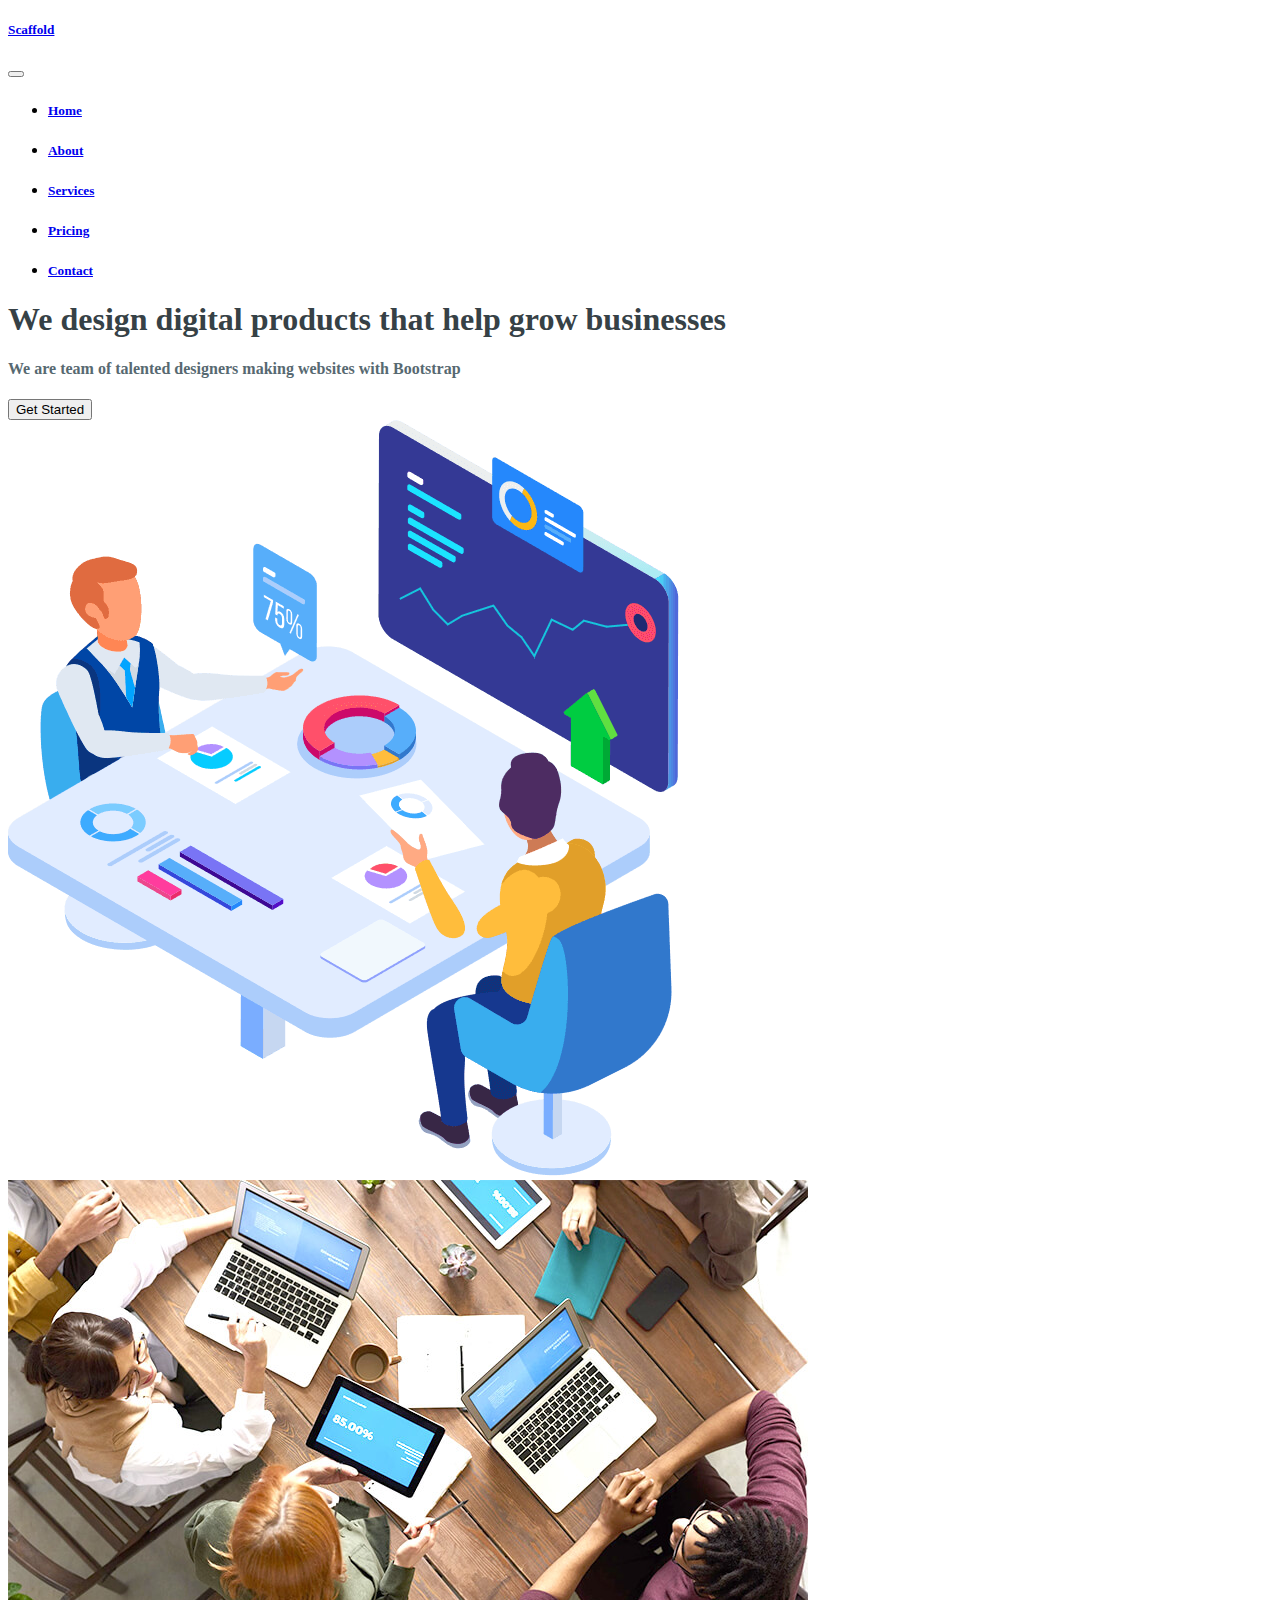
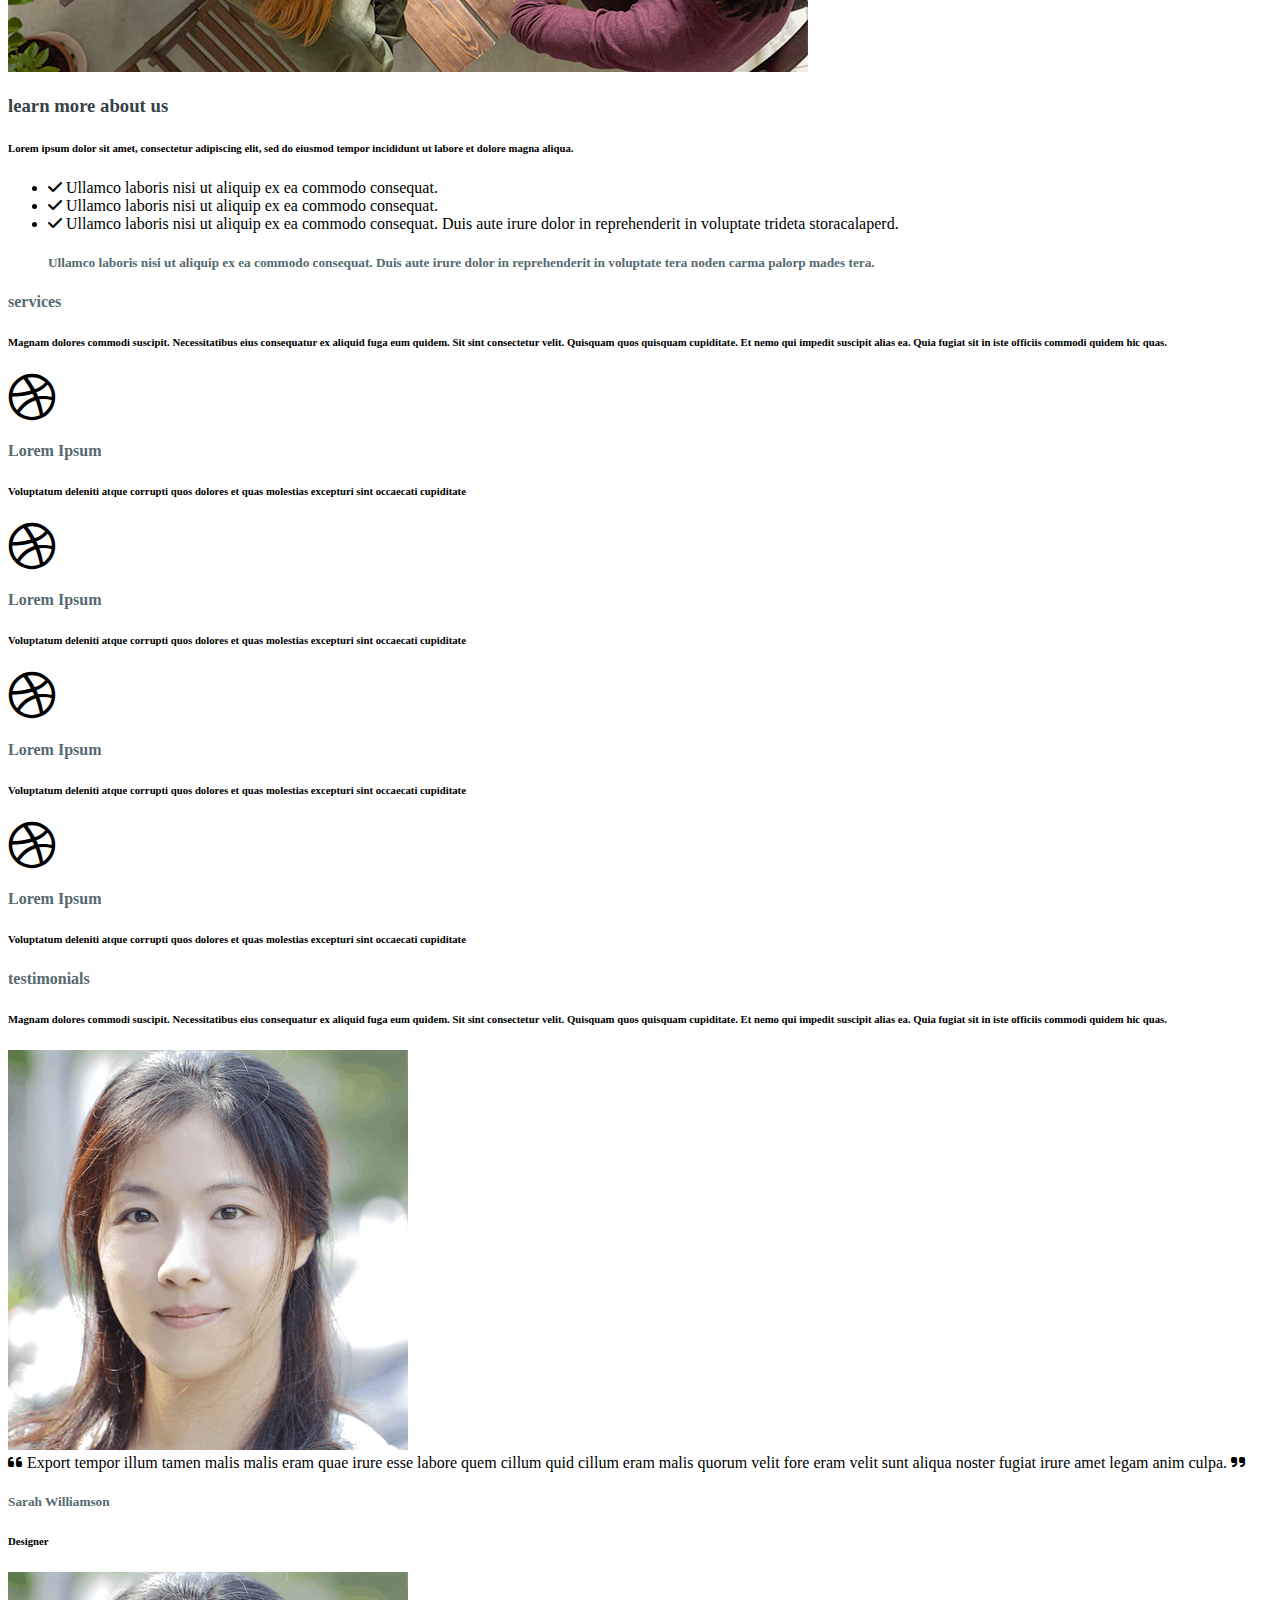
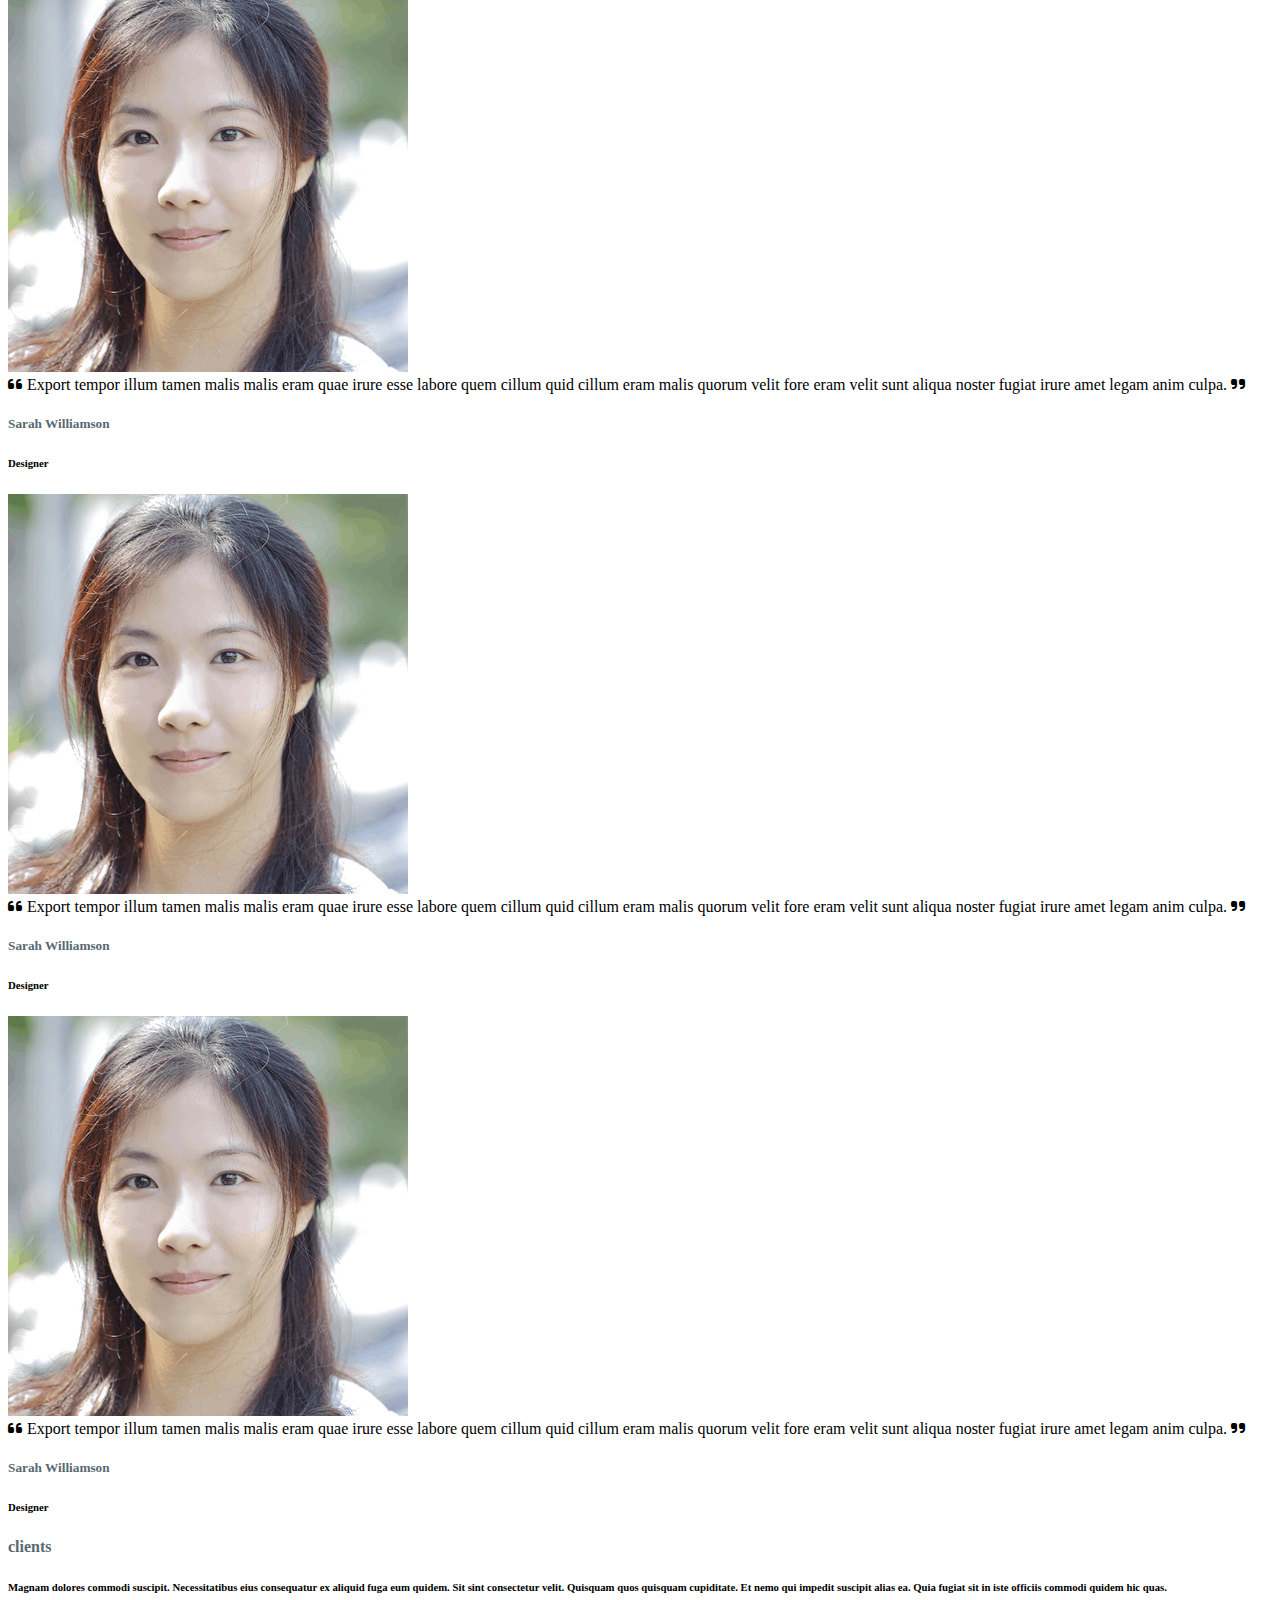
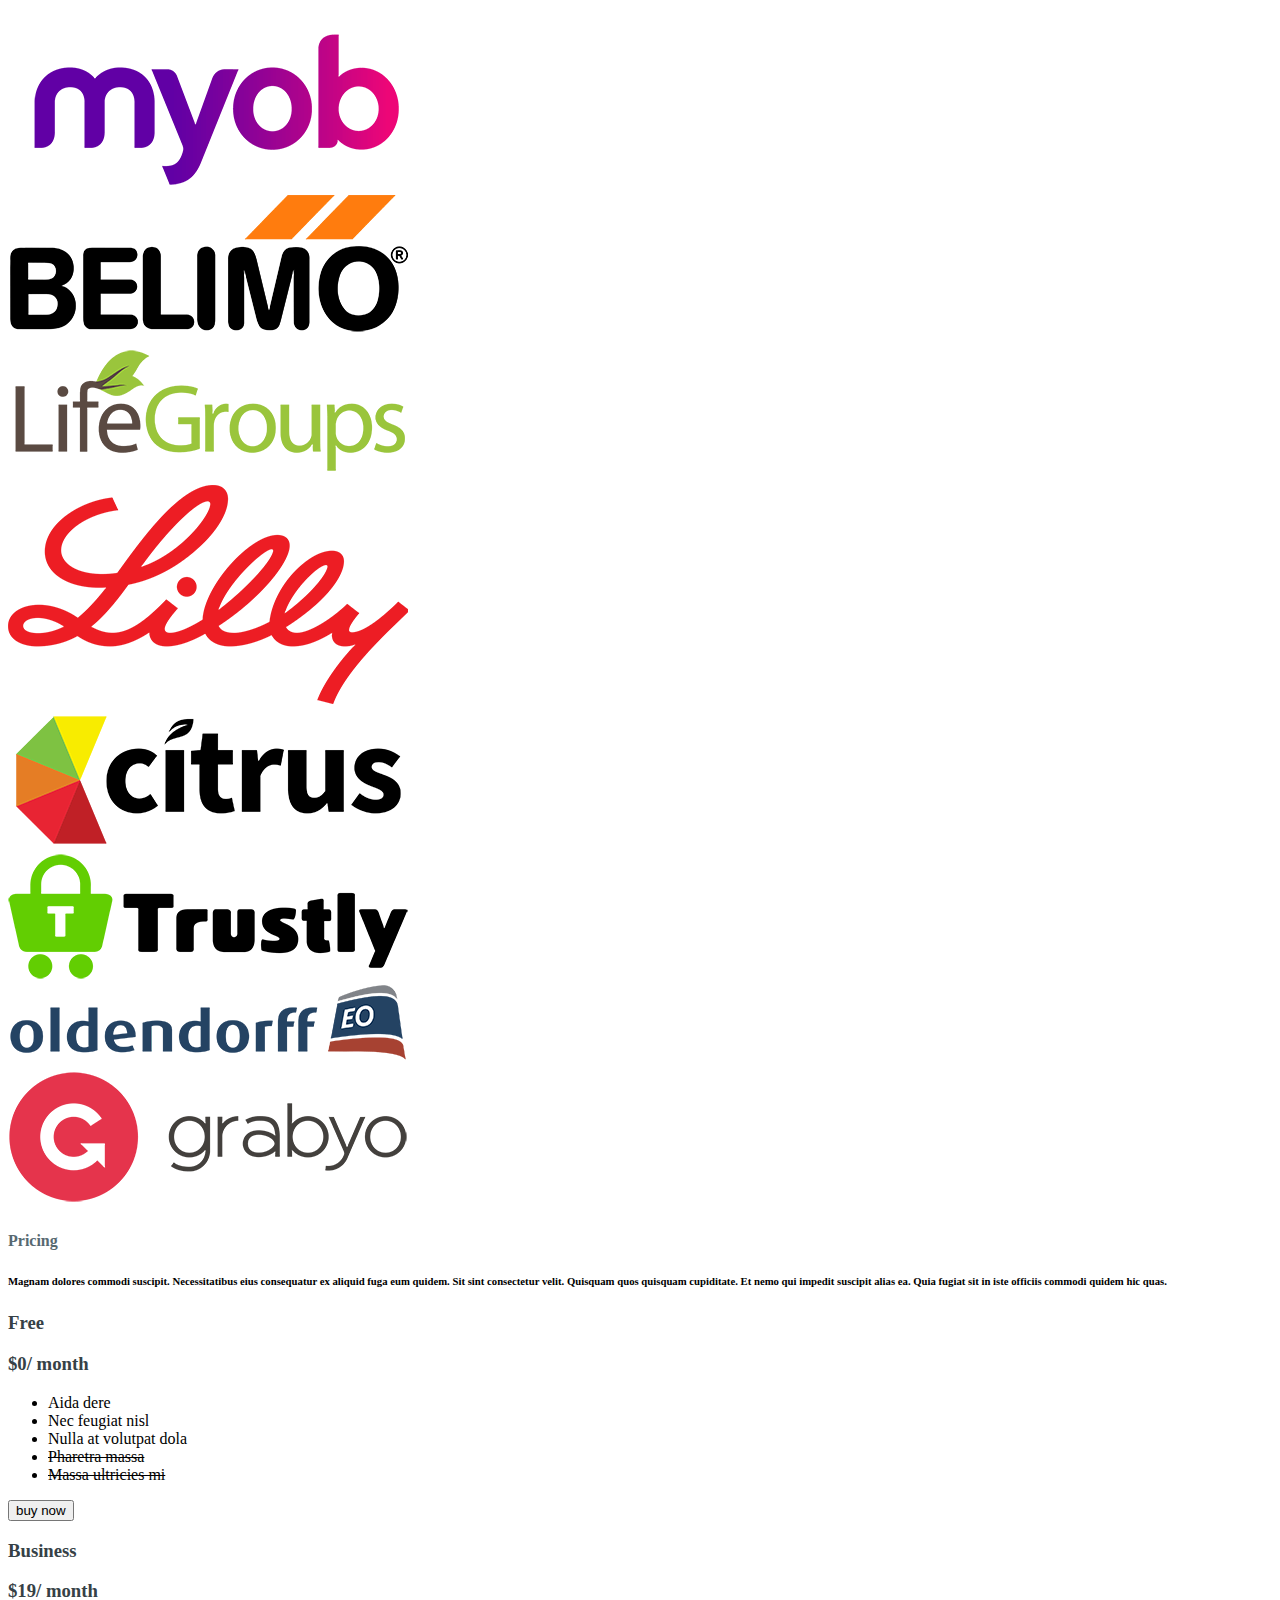
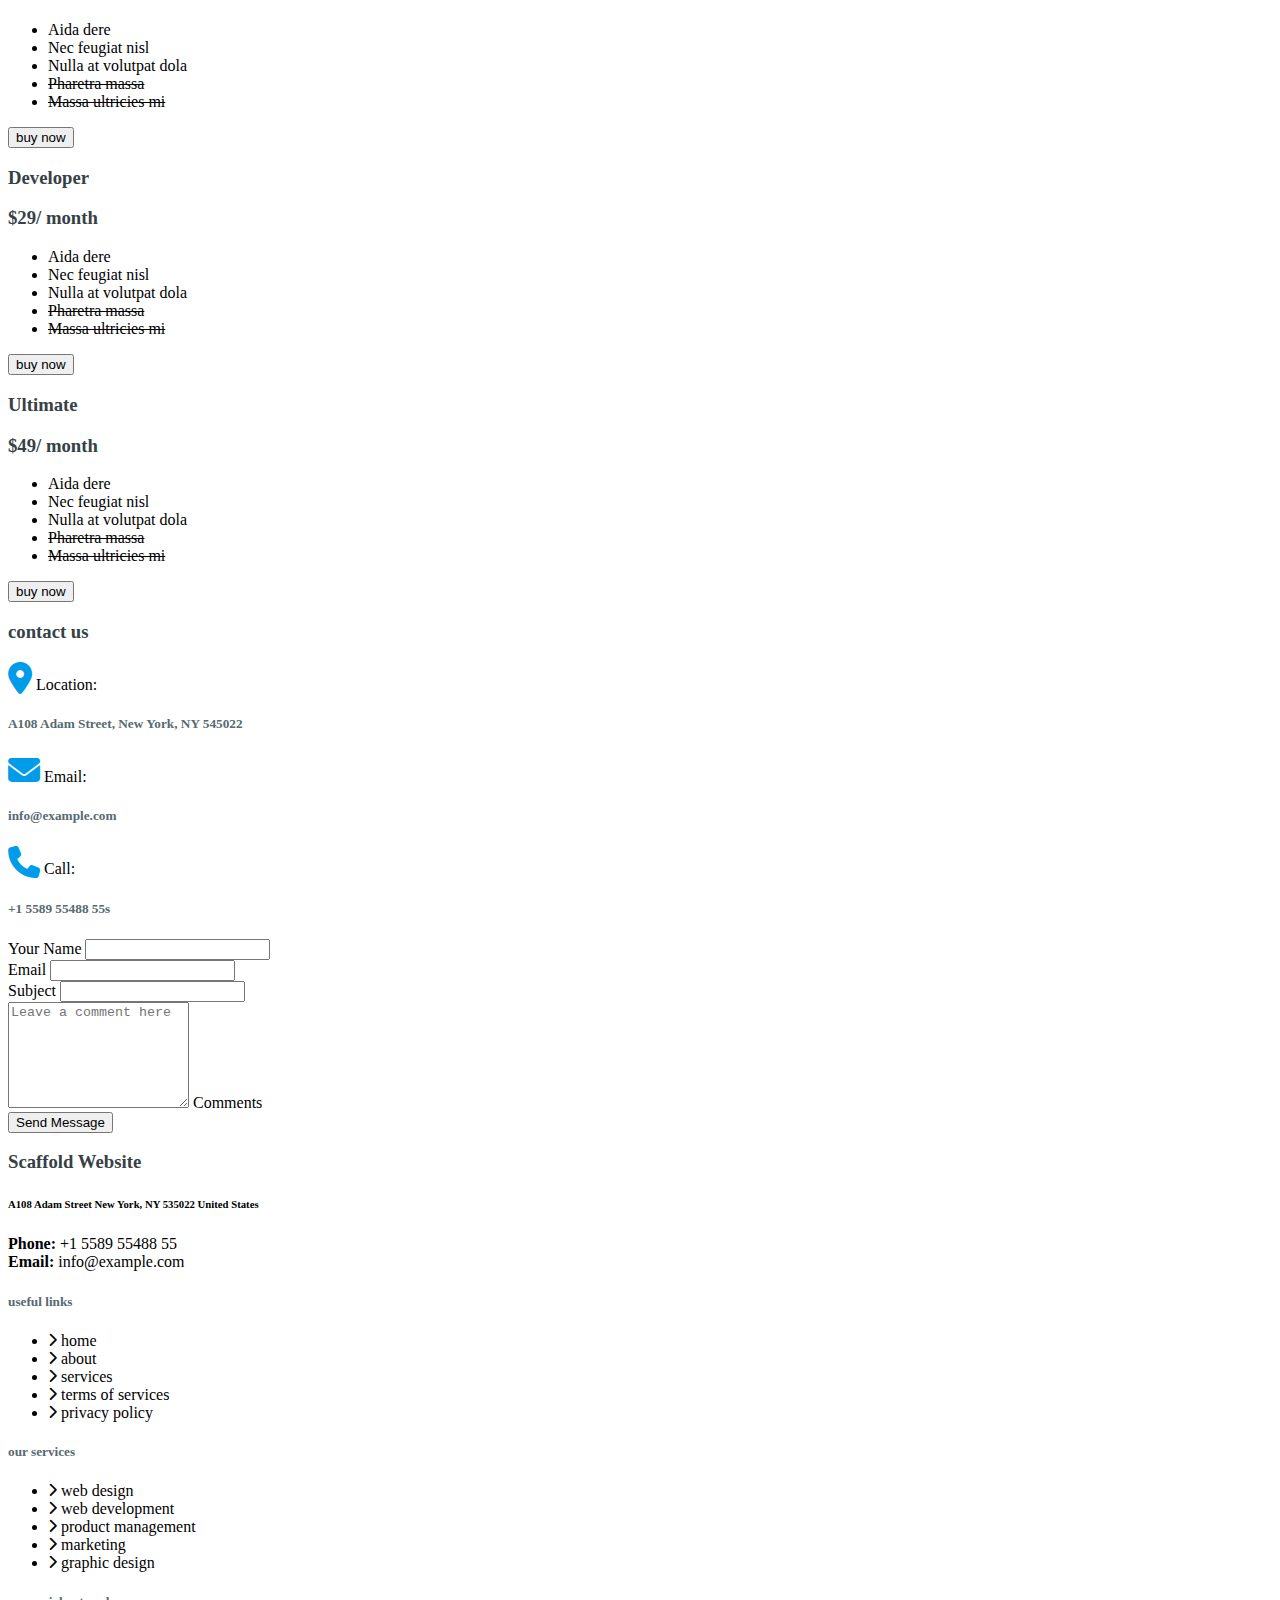
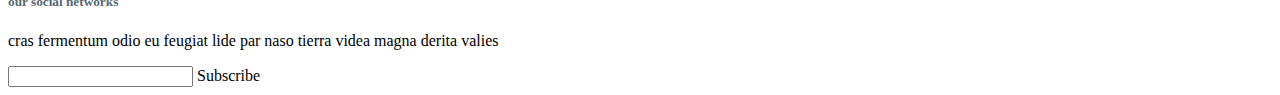
<file: media Query 10/index.html>
<!doctype html>
<html lang="en">

<head>
  <!-- Required meta tags -->
  <meta charset="utf-8">
  <meta name="viewport" content="width=device-width, initial-scale=1">

  <!-- Bootstrap CSS -->
  <link href="https://cdn.jsdelivr.net/npm/bootstrap@5.0.2/dist/css/bootstrap.min.css" rel="stylesheet"
    integrity="sha384-EVSTQN3/azprG1Anm3QDgpJLIm9Nao0Yz1ztcQTwFspd3yD65VohhpuuCOmLASjC" crossorigin="anonymous">

  <title>Scaffold bootstrap template</title>
  <link rel="stylesheet" href="./scss/style.css">
  <link rel="stylesheet" href="https://cdnjs.cloudflare.com/ajax/libs/font-awesome/6.1.1/css/all.min.css">
</head>

<body>
  <!-- navbar section start  -->
  <nav class="navbar navbar-expand-lg navbar-light bg-light">
    <div class="container">
      <h5><a class="navbar-brand" href="#">Scaffold</a></h5>
      <button class="navbar-toggler" type="button" data-bs-toggle="collapse" data-bs-target="#navbarNav"
        aria-controls="navbarNav" aria-expanded="false" aria-label="Toggle navigation">
        <span class="navbar-toggler-icon"></span>
      </button>
      <div class="collapse navbar-collapse justify-content-end" id="navbarNav">
        <ul class="navbar-nav">
          <li class="nav-item">
            <h5><a class="nav-link active" aria-current="page" href="#">Home</a></h5>
          </li>
          <li class="nav-item">
            <h5><a class="nav-link active" href="#">About</a></h5>
          </li>
          <li class="nav-item">
            <h5><a class="nav-link active" href="#">Services</a></h5>
          </li>
          <li class="nav-item">
            <h5><a class="nav-link active" href="#">Pricing</a></h5>
          </li>
          <li class="nav-item">
            <h5><a class="nav-link active" href="#">Contact</a></h5>
          </li>
        </ul>
      </div>
    </div>
  </nav>
  <!-- navbar section end  -->

  <div class="container">
    <!-- header section start -->
    <section class="header py-5">
      <div class="row">
        <div class="col-md-6 col-sm-12">
          <h1>We design digital products that help grow businesses</h1>
          <h4>We are team of talented designers making websites with Bootstrap</h4>
          <button class="btn btn-primary btn-md mt-4">Get Started</button>
        </div>
        <div class="col-md-6 col-sm-12 text-center mb-3">
          <img src="./hero-img.png" class="w-50" alt="">
        </div>
      </div>
    </section>
    <!-- header section end  -->

    <!-- about section start  -->
    <section class="about bg-light">
      <div class="row py-5">
        <div class="col-md-6 col-sm-12">
          <img src="./about.jpg" class="w-75" alt="">
        </div>
        <div class="col-md-6 col-sm-12 mt-4">
          <h3 class="text-capitalize">learn more about us</h3>
          <h6>Lorem ipsum dolor sit amet, consectetur adipiscing elit, sed do eiusmod tempor incididunt ut labore et
            dolore magna aliqua.</h6>
          <ul class="list-unstyled">
            <li class="mb-3"><i class="fas fa-check text-success"></i> Ullamco laboris nisi ut aliquip ex ea commodo
              consequat.</li>
            <li class="mb-3"><i class="fas fa-check text-success"></i> Ullamco laboris nisi ut aliquip ex ea commodo
              consequat.</li>
            <li class="mb-3"><i class="fas fa-check text-success"></i> Ullamco laboris nisi ut aliquip ex ea commodo
              consequat. Duis aute irure dolor in reprehenderit in voluptate trideta storacalaperd.</li>
            <h5>Ullamco laboris nisi ut aliquip ex ea commodo consequat. Duis aute irure dolor in reprehenderit in
              voluptate tera noden carma palorp mades tera.</h5>
          </ul>
        </div>
      </div>
    </section>
    <!-- about section end  -->
    <!-- services section start  -->
    <section class="services text-center my-5">
      <h4 class="text-uppercase">services</h4>
      <h6>Magnam dolores commodi suscipit. Necessitatibus eius consequatur ex aliquid fuga eum quidem. Sit sint
        consectetur velit. Quisquam quos quisquam cupiditate. Et nemo qui impedit suscipit alias ea. Quia fugiat sit in
        iste officiis commodi quidem hic quas.</h6>
      <div class="row mt-5">
        <div class="col-lg-3 col-md-6 col-sm-12 mb-3">
          <div class="card">
            <i class="fab fa-dribbble mt-5 fa-3x text-info"></i>
            <div class="card-body">
              <h4 class="card-title">Lorem Ipsum</h4>
              <h6 class="card-text">Voluptatum deleniti atque corrupti quos dolores et quas molestias excepturi sint
                occaecati cupiditate</h6>
            </div>
          </div>

        </div>
        <div class="col-lg-3 col-md-6 col-sm-12 mb-3">
          <div class="card">
            <i class="fab fa-dribbble mt-5 fa-3x text-info"></i>
            <div class="card-body">
              <h4 class="card-title">Lorem Ipsum</h4>
              <h6 class="card-text">Voluptatum deleniti atque corrupti quos dolores et quas molestias excepturi sint
                occaecati cupiditate</h6>
            </div>
          </div>

        </div>
        <div class="col-lg-3 col-md-6 col-sm-12 mb-3">
          <div class="card">
            <i class="fab fa-dribbble mt-5 fa-3x text-info"></i>
            <div class="card-body">
              <h4 class="card-title">Lorem Ipsum</h4>
              <h6 class="card-text">Voluptatum deleniti atque corrupti quos dolores et quas molestias excepturi sint
                occaecati cupiditate</h6>
            </div>
          </div>

        </div>
        <div class="col-lg-3 col-md-6 col-sm-12 mb-3">
          <div class="card">
            <i class="fab fa-dribbble mt-5 fa-3x text-info"></i>
            <div class="card-body">
              <h4 class="card-title">Lorem Ipsum</h4>
              <h6 class="card-text">Voluptatum deleniti atque corrupti quos dolores et quas molestias excepturi sint
                occaecati cupiditate</h6>
            </div>
          </div>

        </div>
      </div>
    </section>
    <!-- services section end  -->
    <!-- testimonial section start  -->
    <section class="testimonial">
      <h4 class="text-uppercase text-center">testimonials</h4>
      <h6 class="text-center">Magnam dolores commodi suscipit. Necessitatibus eius consequatur ex aliquid fuga eum
        quidem. Sit sint consectetur velit. Quisquam quos quisquam cupiditate. Et nemo qui impedit suscipit alias ea.
        Quia fugiat sit in iste officiis commodi quidem hic quas.</h6>
      <div class="row mt-5">
        <div class="col-lg-3 col-md-6 col-sm-12 mb-3 mb-3">
          <div class="card">
            <img src="./testimonials-2.jpg" class="card-image-top" alt="">
            <div class="card-body">
              <i class="fa-sharp fa-solid fa-quote-left"></i> Export tempor illum tamen malis malis eram quae irure esse
              labore quem cillum quid cillum eram malis quorum velit fore eram velit sunt aliqua noster fugiat irure
              amet legam anim culpa. <i class="fa-sharp fa-solid fa-quote-right"></i>
            </div>
            <div class="card-footer text-center bg-white border-0">
              <h5 class="card-title">Sarah Williamson</h5>
              <h6 class="card-text">Designer</h6>
            </div>
          </div>
        </div>
        <div class="col-lg-3 col-md-6 col-sm-12 mb-3 mb-3">
          <div class="card">
            <img src="./testimonials-2.jpg" class="card-image-top" alt="">
            <div class="card-body">
              <i class="fa-sharp fa-solid fa-quote-left"></i> Export tempor illum tamen malis malis eram quae irure esse
              labore quem cillum quid cillum eram malis quorum velit fore eram velit sunt aliqua noster fugiat irure
              amet legam anim culpa. <i class="fa-sharp fa-solid fa-quote-right"></i>
            </div>
            <div class="card-footer text-center bg-white border-0">
              <h5 class="card-title">Sarah Williamson</h5>
              <h6 class="card-text">Designer</h6>
            </div>
          </div>
        </div>
        <div class="col-lg-3 col-md-6 col-sm-12 mb-3 mb-3">
          <div class="card">
            <img src="./testimonials-2.jpg" class="card-image-top" alt="">
            <div class="card-body">
              <i class="fa-sharp fa-solid fa-quote-left"></i> Export tempor illum tamen malis malis eram quae irure esse
              labore quem cillum quid cillum eram malis quorum velit fore eram velit sunt aliqua noster fugiat irure
              amet legam anim culpa. <i class="fa-sharp fa-solid fa-quote-right"></i>
            </div>
            <div class="card-footer text-center bg-white border-0">
              <h5 class="card-title">Sarah Williamson</h5>
              <h6 class="card-text">Designer</h6>
            </div>
          </div>
        </div>
        <div class="col-lg-3 col-md-6 col-sm-12 mb-3 mb-3">
          <div class="card">
            <img src="./testimonials-2.jpg" class="card-image-top" alt="">
            <div class="card-body">
              <i class="fa-sharp fa-solid fa-quote-left"></i> Export tempor illum tamen malis malis eram quae irure esse
              labore quem cillum quid cillum eram malis quorum velit fore eram velit sunt aliqua noster fugiat irure
              amet legam anim culpa. <i class="fa-sharp fa-solid fa-quote-right"></i>
            </div>
            <div class="card-footer text-center bg-white border-0">
              <h5 class="card-title">Sarah Williamson</h5>
              <h6 class="card-text">Designer</h6>
            </div>
          </div>
        </div>
      </div>
    </section>
    <!-- testimonial section end  -->
    <!-- client section start  -->
    <section class="client">
      <h4 class="text-uppercase text-center">clients</h4>
      <h6 class="text-center">Magnam dolores commodi suscipit. Necessitatibus eius consequatur ex aliquid fuga eum
        quidem. Sit sint consectetur velit. Quisquam quos quisquam cupiditate. Et nemo qui impedit suscipit alias ea.
        Quia fugiat sit in iste officiis commodi quidem hic quas.</h6>
      <div class="row mt-5 text-center">
        <div class="col-lg-3 col-md-6 col-sm-12 mb-3">
          <img src="./client-1.png" class="w-50" alt="">
        </div>
        <div class="col-lg-3 col-md-6 col-sm-12 mb-3">
          <img src="./client-2.png" class="w-50" alt="">
        </div>
        <div class="col-lg-3 col-md-6 col-sm-12 mb-3">
          <img src="./client-3.png" class="w-50" alt="">
        </div>
        <div class="col-lg-3 col-md-6 col-sm-12 mb-3">
          <img src="./client-4.png" class="w-50" alt="">
        </div>
      </div>

      <div class="row mt-5 text-center">
        <div class="col-lg-3 col-md-6 col-sm-12 mb-3">
          <img src="./client-5.png" class="w-50" alt="">
        </div>
        <div class="col-lg-3 col-md-6 col-sm-12 mb-3">
          <img src="./client-6.png" class="w-50" alt="">
        </div>
        <div class="col-lg-3 col-md-6 col-sm-12 mb-3">
          <img src="./client-7.png" class="w-50" alt="">
        </div>
        <div class="col-lg-3 col-md-6 col-sm-12 mb-3">
          <img src="./client-8.png" class="w-50" alt="">
        </div>
      </div>
    </section>
    <!-- client section end  -->

    <!-- pricing section start  -->
    <section class="pricing">
      <h4 class="text-uppercase text-center">Pricing</h4>
      <h6 class="text-center">Magnam dolores commodi suscipit. Necessitatibus eius consequatur ex aliquid fuga eum
        quidem. Sit sint consectetur velit. Quisquam quos quisquam cupiditate. Et nemo qui impedit suscipit alias ea.
        Quia fugiat sit in iste officiis commodi quidem hic quas.</h6>
      <div class="row mt-5">
        <div class="col-md-6 col-lg-3 col-sm-12 mb-3">
          <div class="card h-100 text-center">
            <h3 class="text-secondary mt-4">Free</h3>
            <div class="card-body">
              <h3 class="card-title"><span color="text-primary">$0</span><span class="text-muted">/ month</span></h3>
              <ul class="list-unstyled mt-4">
                <li class=" mb-3">Aida dere</li>
                <li class=" mb-3">Nec feugiat nisl</li>
                <li class=" mb-3">Nulla at volutpat dola</li>
                <li class="text-secondary mb-3"><del>Pharetra massa</del></li>
                <li class="text-secondary mb-3"><del>Massa ultricies mi</del></li>
              </ul>
            </div>
            <div class="card-footer bg-white border-0">
              <button class="btn btn-primary text-white text-uppercase">buy now</button>
            </div>
          </div>
        </div>
        <div class="col-md-6 col-lg-3 col-sm-12 mb-3">
          <div class="card h-100 text-center">
            <h3 class="text-secondary mt-4">Business</h3>
            <div class="card-body">
              <h3 class="card-title"><span color="text-primary">$19</span><span class="text-muted">/ month</span></h3>
              <ul class="list-unstyled mt-4">
                <li class=" mb-3">Aida dere</li>
                <li class=" mb-3">Nec feugiat nisl</li>
                <li class=" mb-3">Nulla at volutpat dola</li>
                <li class="text-secondary mb-3"><del>Pharetra massa</del></li>
                <li class="text-secondary mb-3"><del>Massa ultricies mi</del></li>
              </ul>
            </div>
            <div class="card-footer bg-white border-0">
              <button class="btn btn-primary text-white text-uppercase">buy now</button>
            </div>
          </div>
        </div>
        <div class="col-md-6 col-lg-3 col-sm-12 mb-3">
          <div class="card h-100 text-center">
            <h3 class="text-secondary mt-4">Developer</h3>
            <div class="card-body">
              <h3 class="card-title"><span color="text-primary">$29</span><span class="text-muted">/ month</span></h3>
              <ul class="list-unstyled mt-4">
                <li class=" mb-3">Aida dere</li>
                <li class=" mb-3">Nec feugiat nisl</li>
                <li class=" mb-3">Nulla at volutpat dola</li>
                <li class="text-secondary mb-3"><del>Pharetra massa</del></li>
                <li class="text-secondary mb-3"><del>Massa ultricies mi</del></li>
              </ul>
            </div>
            <div class="card-footer bg-white border-0">
              <button class="btn btn-primary text-white text-uppercase">buy now</button>
            </div>
          </div>
        </div>
        <div class="col-md-6 col-lg-3 col-sm-12 mb-3">
          <div class="card h-100 text-center">
            <h3 class="text-secondary mt-4">Ultimate</h3>
            <div class="card-body">
              <h3 class="card-title"><span color="text-primary">$49</span><span class="text-muted">/ month</span></h3>
              <ul class="list-unstyled mt-4">
                <li class=" mb-3">Aida dere</li>
                <li class=" mb-3">Nec feugiat nisl</li>
                <li class=" mb-3">Nulla at volutpat dola</li>
                <li class="text-secondary mb-3"><del>Pharetra massa</del></li>
                <li class="text-secondary mb-3"><del>Massa ultricies mi</del></li>
              </ul>
            </div>
            <div class="card-footer bg-white border-0">
              <button class="btn btn-primary text-white text-uppercase">buy now</button>
            </div>
          </div>
        </div>
      </div>
    </section>
    <!-- pricing section end  -->
    <!-- contact us section start  -->
    <section class="contact mt-5">
      <h3 class="text-capitalize text-center">contact us</h3>
      <div class="row">
        <div class="col-lg-4 col-sm-12">
          <div>
            <i class="fas fa-location-dot fa-2x"></i>
            <span class="h3">Location:</span>
            <h5 class="ms-4">A108 Adam Street, New York, NY 545022</h5>
          </div>
          <div class="mt-5">
            <i class="fas fa-envelope fa-2x"></i>
            <span class="h3">Email:</span>
            <h5 class="ms-4">info@example.com</h5>
          </div>
          <div class="mt-5">
            <i class="fas fa-phone fa-2x"></i>
            <span class="h3">Call:</span>
            <h5 class="ms-4">+1 5589 55488 55s</h5>
          </div>
        </div>
        <div class="col-lg-8 col-sm-12 py-3">
          <div class="row">
            <div class="col-md-6 col-sm-12">
              <label class="form-label">Your Name</label>
              <input type="text" class="form-control"></input>
            </div>
            <div class="col-md-6 col-sm-12">
              <label class="form-label">Email</label>
              <input type="email" class="form-control"></input>
            </div>
            <div class="col-12 mt-3">
              <label class="form-label">Subject</label>
              <input type="text" class="form-control"></input>
            </div>
            <div class="col-12 mt-3">
              <div class="form-floating">
                <textarea class="form-control" placeholder="Leave a comment here" id="floatingTextarea2"
                  style="height: 100px"></textarea>
                <label for="floatingTextarea2">Comments</label>
              </div>
            </div>
          </div>
          <button class="btn btn-primary mt-4">Send Message</button>
        </div>
      </div>
    </section>
    <!-- contact us section end  -->
    <!-- footer section start  -->
    <footer class="mt-5">
      <div class="row">
        <div class="col-md-3 col-sm-12">
          <h3 class="text-capitalize mb-4">Scaffold Website</h3>
          <div class="mt-4">
            <h6>A108 Adam Street
              New York, NY 535022
              United States</h6>
            <b>Phone:</b>
            <span>+1 5589 55488 55</span>
            <br>
            <b>Email:</b>
            <span>info@example.com</span>
          </div>
        </div>
        <div class="col-md-3 col-12 mt-4">
          <h5>useful links</h5>
          <ul class="list-unstyled fs-5 text-capitalize">
            <li><i class="fas fa-chevron-right fa-sm mb-4"></i> home</li>
            <li><i class="fas fa-chevron-right fa-sm mb-4"></i> about</li>
            <li><i class="fas fa-chevron-right fa-sm mb-4"></i> services</li>
            <li><i class="fas fa-chevron-right fa-sm mb-4"></i> terms of services</li>
            <li><i class="fas fa-chevron-right fa-sm mb-4"></i> privacy policy</li>
          </ul>
        </div>
        <div class="col-md-3 col-12 mt-4">
          <h5>our services</h5>
          <ul class="list-unstyled fs-5 text-capitalize">
            <li><i class="fas fa-chevron-right fa-sm mb-4"></i> web design</li>
            <li><i class="fas fa-chevron-right fa-sm mb-4"></i> web development</li>
            <li><i class="fas fa-chevron-right fa-sm mb-4"></i> product management</li>
            <li><i class="fas fa-chevron-right fa-sm mb-4"></i> marketing</li>
            <li><i class="fas fa-chevron-right fa-sm mb-4"></i> graphic design</li>
          </ul>
        </div>
        <div class="col-md-3 col-12 mt-4 fs-5 text-capitalize">
          <h5>our social networks</h5>
          <p class="content">cras fermentum odio eu feugiat lide par naso tierra videa magna derita valies</p>
          <div class="input-group mb-3">
            <input type="text" class="form-control" aria-describedby="basic-addon2">
            <span class="input-group-text bg-primary text-white" id="basic-addon2">Subscribe</span>
          </div>
        </div>
      </div>
    </footer>
    <!-- footer section end  -->
  </div>




























































  <script src="https://cdn.jsdelivr.net/npm/bootstrap@5.0.2/dist/js/bootstrap.bundle.min.js"
    integrity="sha384-MrcW6ZMFYlzcLA8Nl+NtUVF0sA7MsXsP1UyJoMp4YLEuNSfAP+JcXn/tWtIaxVXM"
    crossorigin="anonymous"></script>
</body>

</html>
</file>
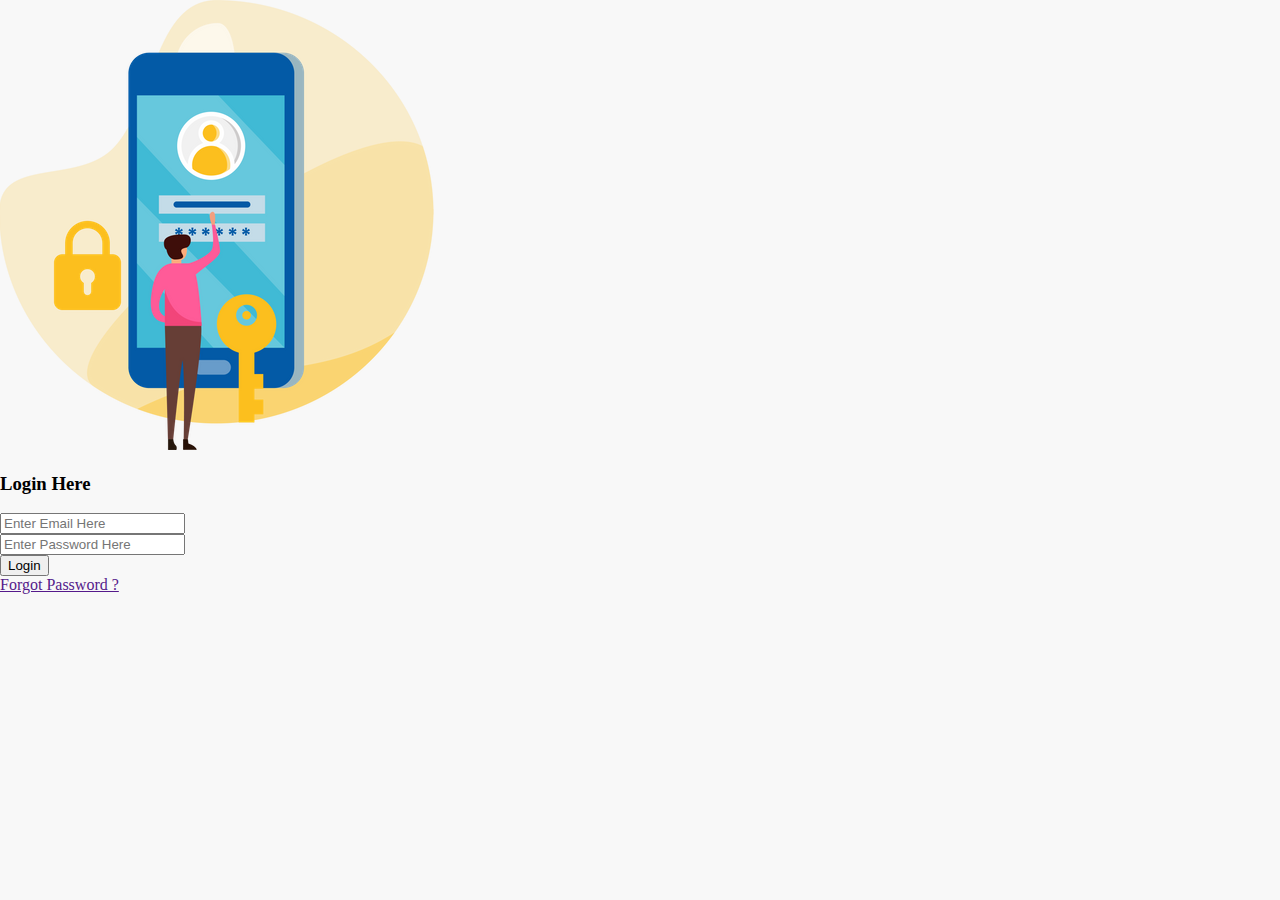
<file: Media query 11/index.html>
<!doctype html>
<html lang="en">
  <head>
    <!-- Required meta tags -->
    <meta charset="utf-8">
    <meta name="viewport" content="width=device-width, initial-scale=1">

    <!-- Bootstrap CSS -->
    <link href="https://cdn.jsdelivr.net/npm/bootstrap@5.0.2/dist/css/bootstrap.min.css" rel="stylesheet" integrity="sha384-EVSTQN3/azprG1Anm3QDgpJLIm9Nao0Yz1ztcQTwFspd3yD65VohhpuuCOmLASjC" crossorigin="anonymous">

    <title></title>
    <link rel="stylesheet" href="./scss/index.css">
  </head>
  <body>
    <div class="container">
        <div class="row">
            <div class="col-md-6 col-sm-12 mt-5">
                <img src="./login-page-2578971-2147152.webp" class="img-fluid" alt="">
            </div>
            <div class="col-md-6 col-sm-12 mt-5">
                <h3 class="ms-5">Login Here</h3>
                <form action="" class="ms-5">
                    <div class="row mt-4">
                        <div class="col-12">
                            <input type="text" class="form-control" placeholder="Enter Email Here">
                        </div>
                        <div class="col-12 mt-4">
                            <input type="text" class="form-control" placeholder="Enter Password Here">
                        </div>
                    </div>
                    <div class="row">
                        <div class="col-md-6 col-sm-12 mt-4">
                            <button class="btn btn-success btn-lg">Login</button>
                        </div>
                        <div class="col-md-6 col-sm-12 mt-4 text-end">
                            <a href="" class="text-decoration-none text-success fs-5">Forgot Password ?</a>
                        </div>
                    </div>
                </form>
            </div>
        </div>
    </div>
    <script src="https://cdn.jsdelivr.net/npm/bootstrap@5.0.2/dist/js/bootstrap.bundle.min.js" integrity="sha384-MrcW6ZMFYlzcLA8Nl+NtUVF0sA7MsXsP1UyJoMp4YLEuNSfAP+JcXn/tWtIaxVXM" crossorigin="anonymous"></script>
  </body>
</html>
</file>
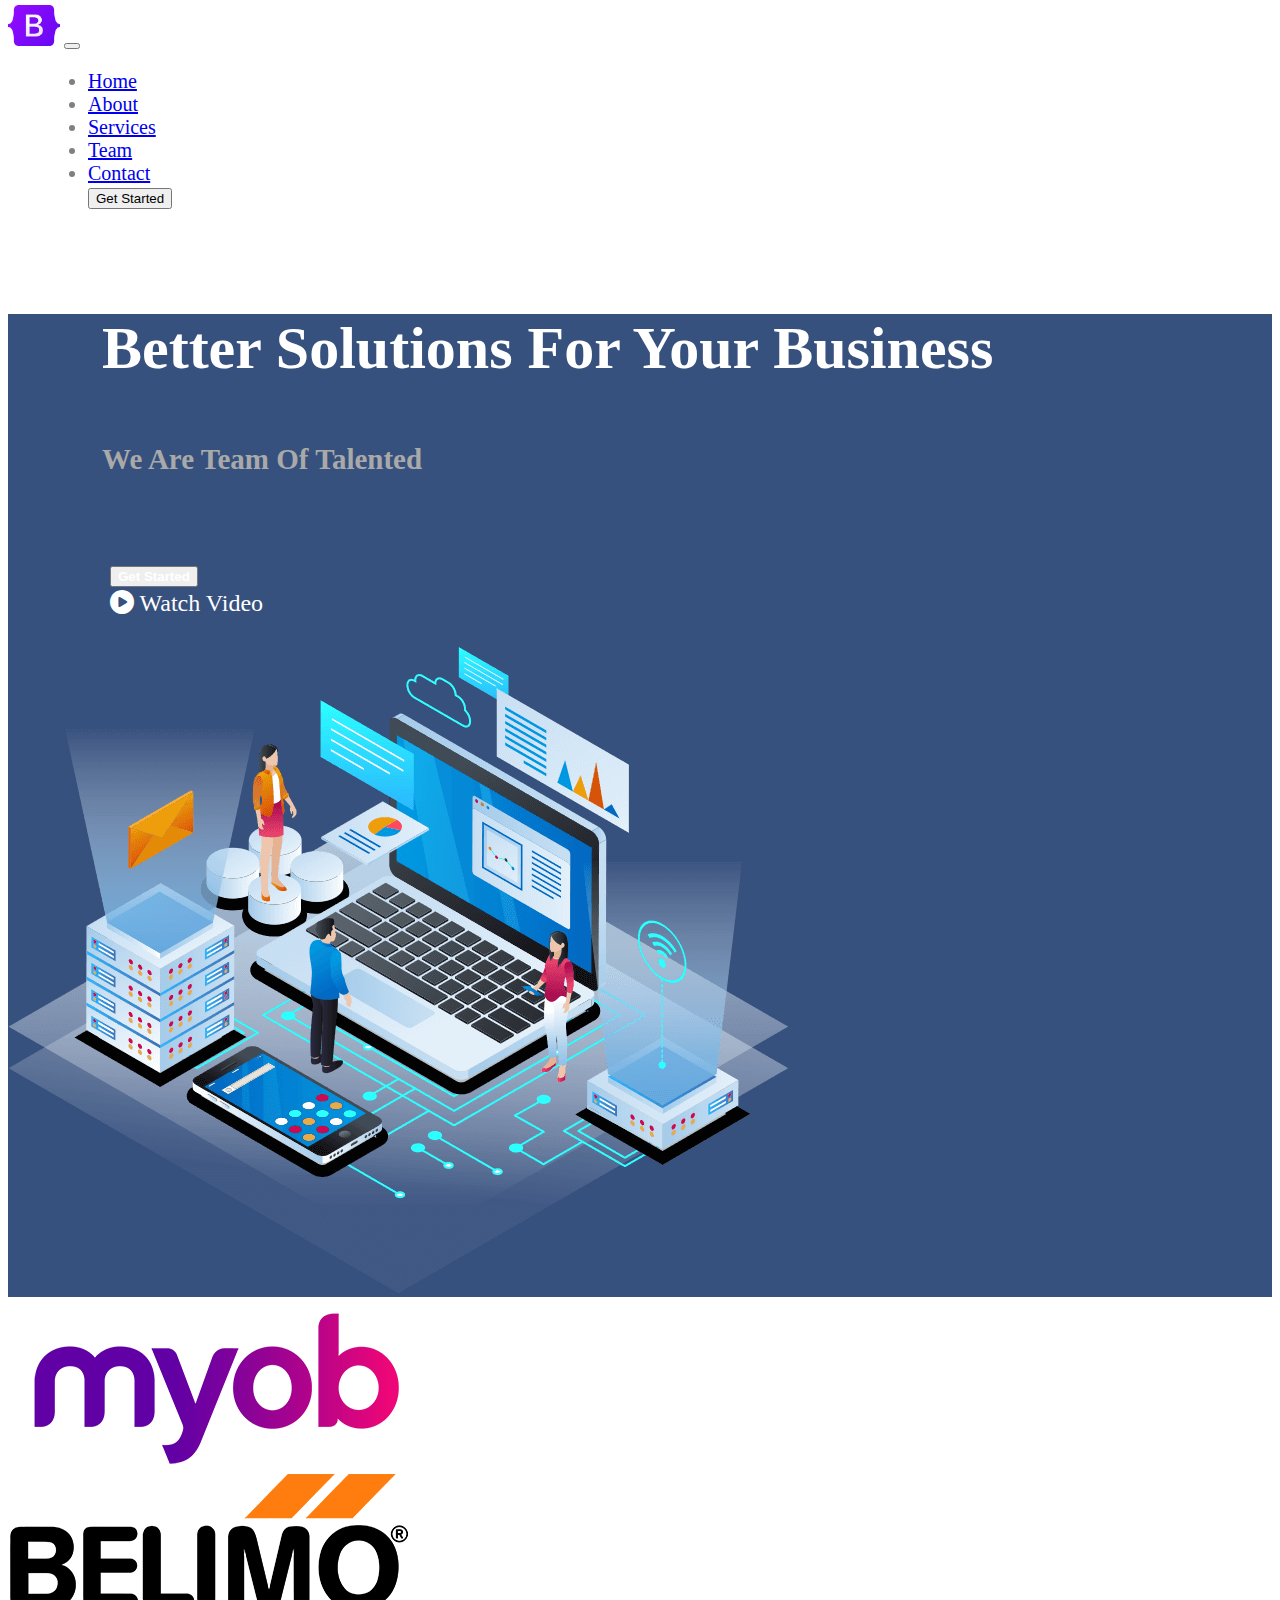
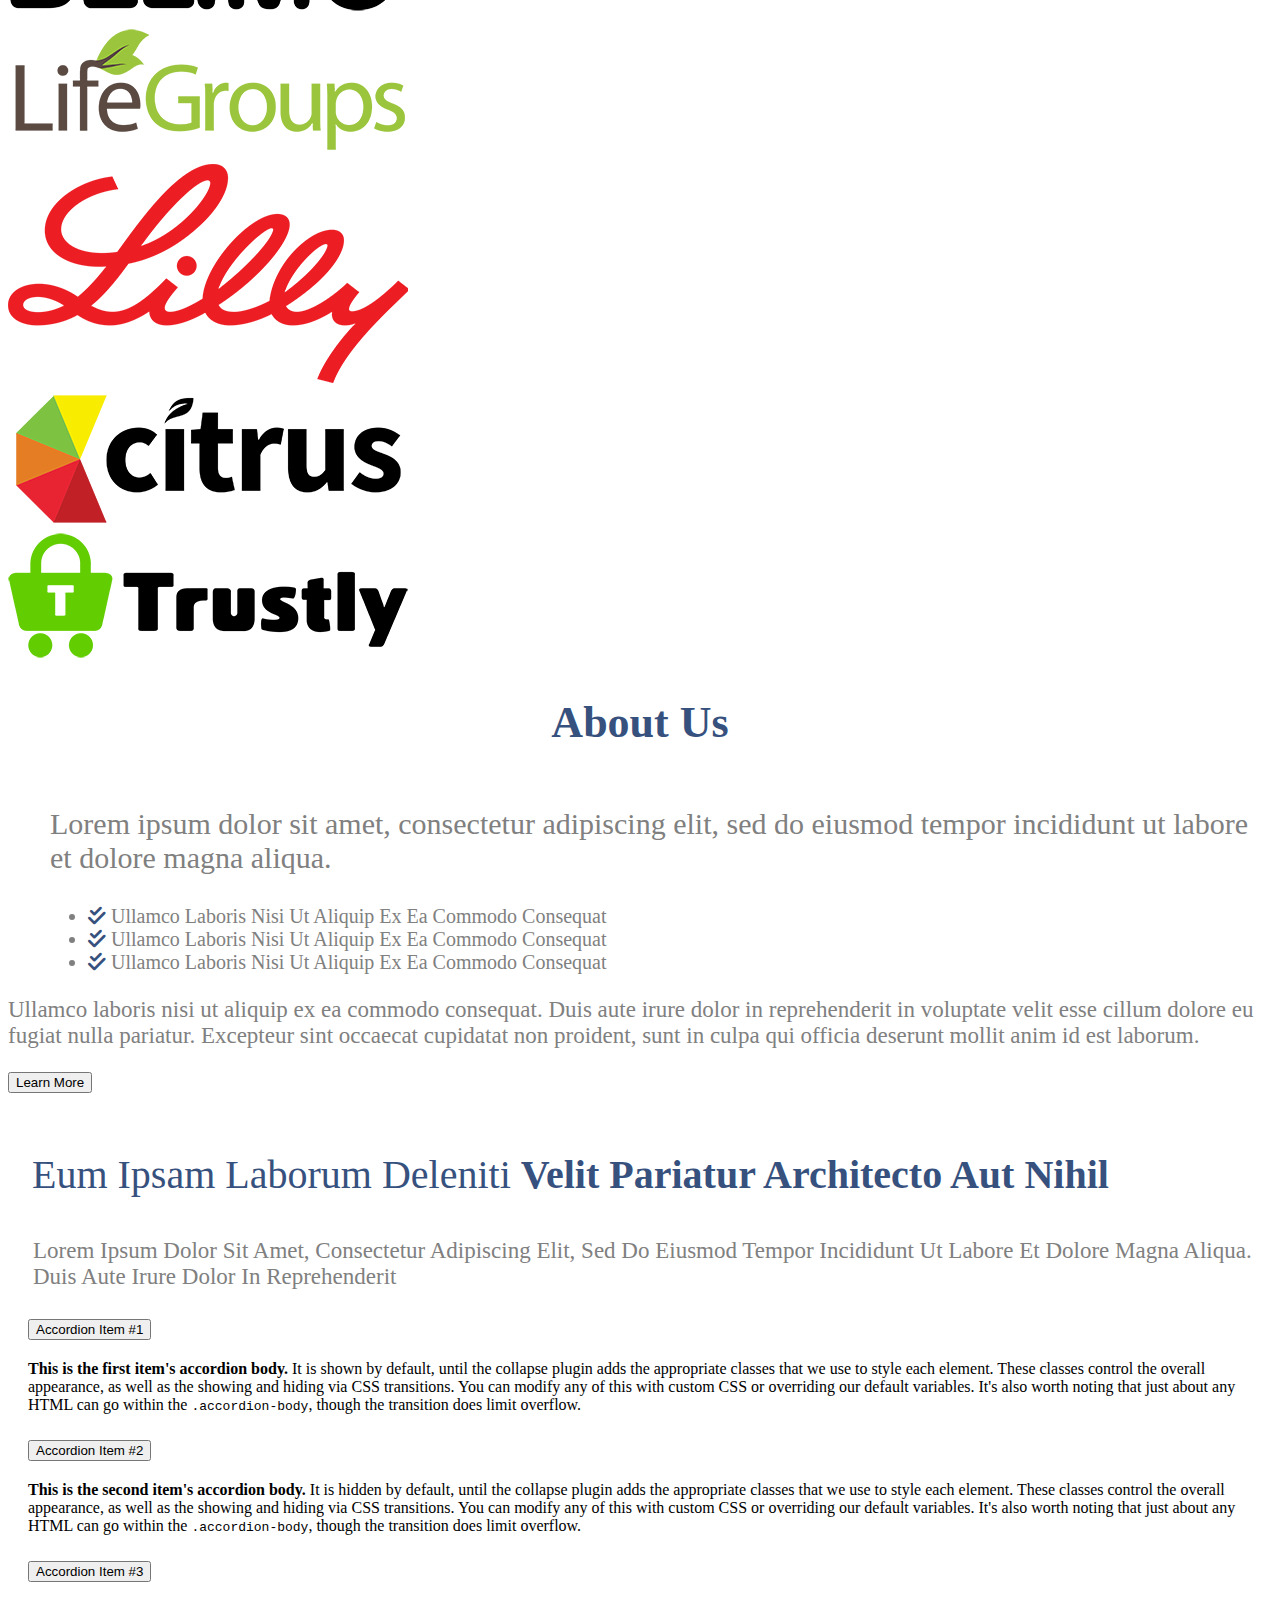
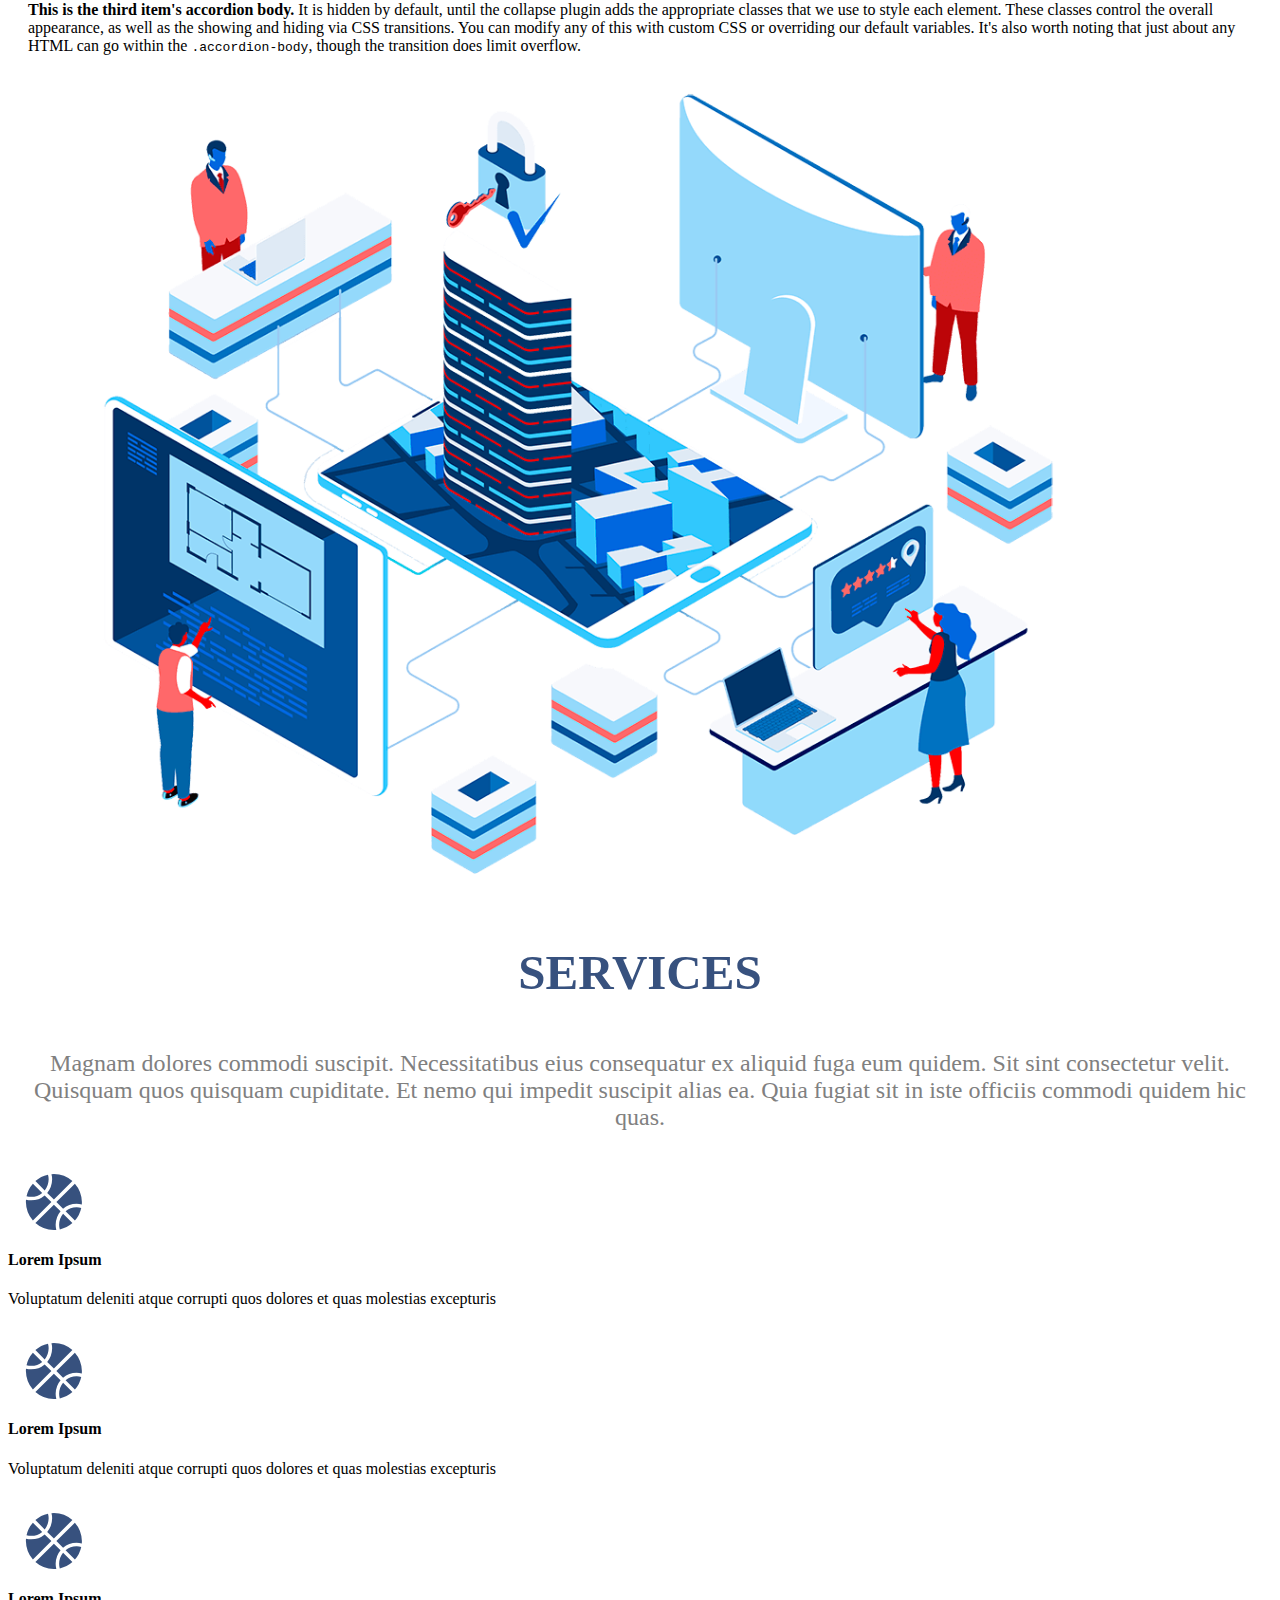
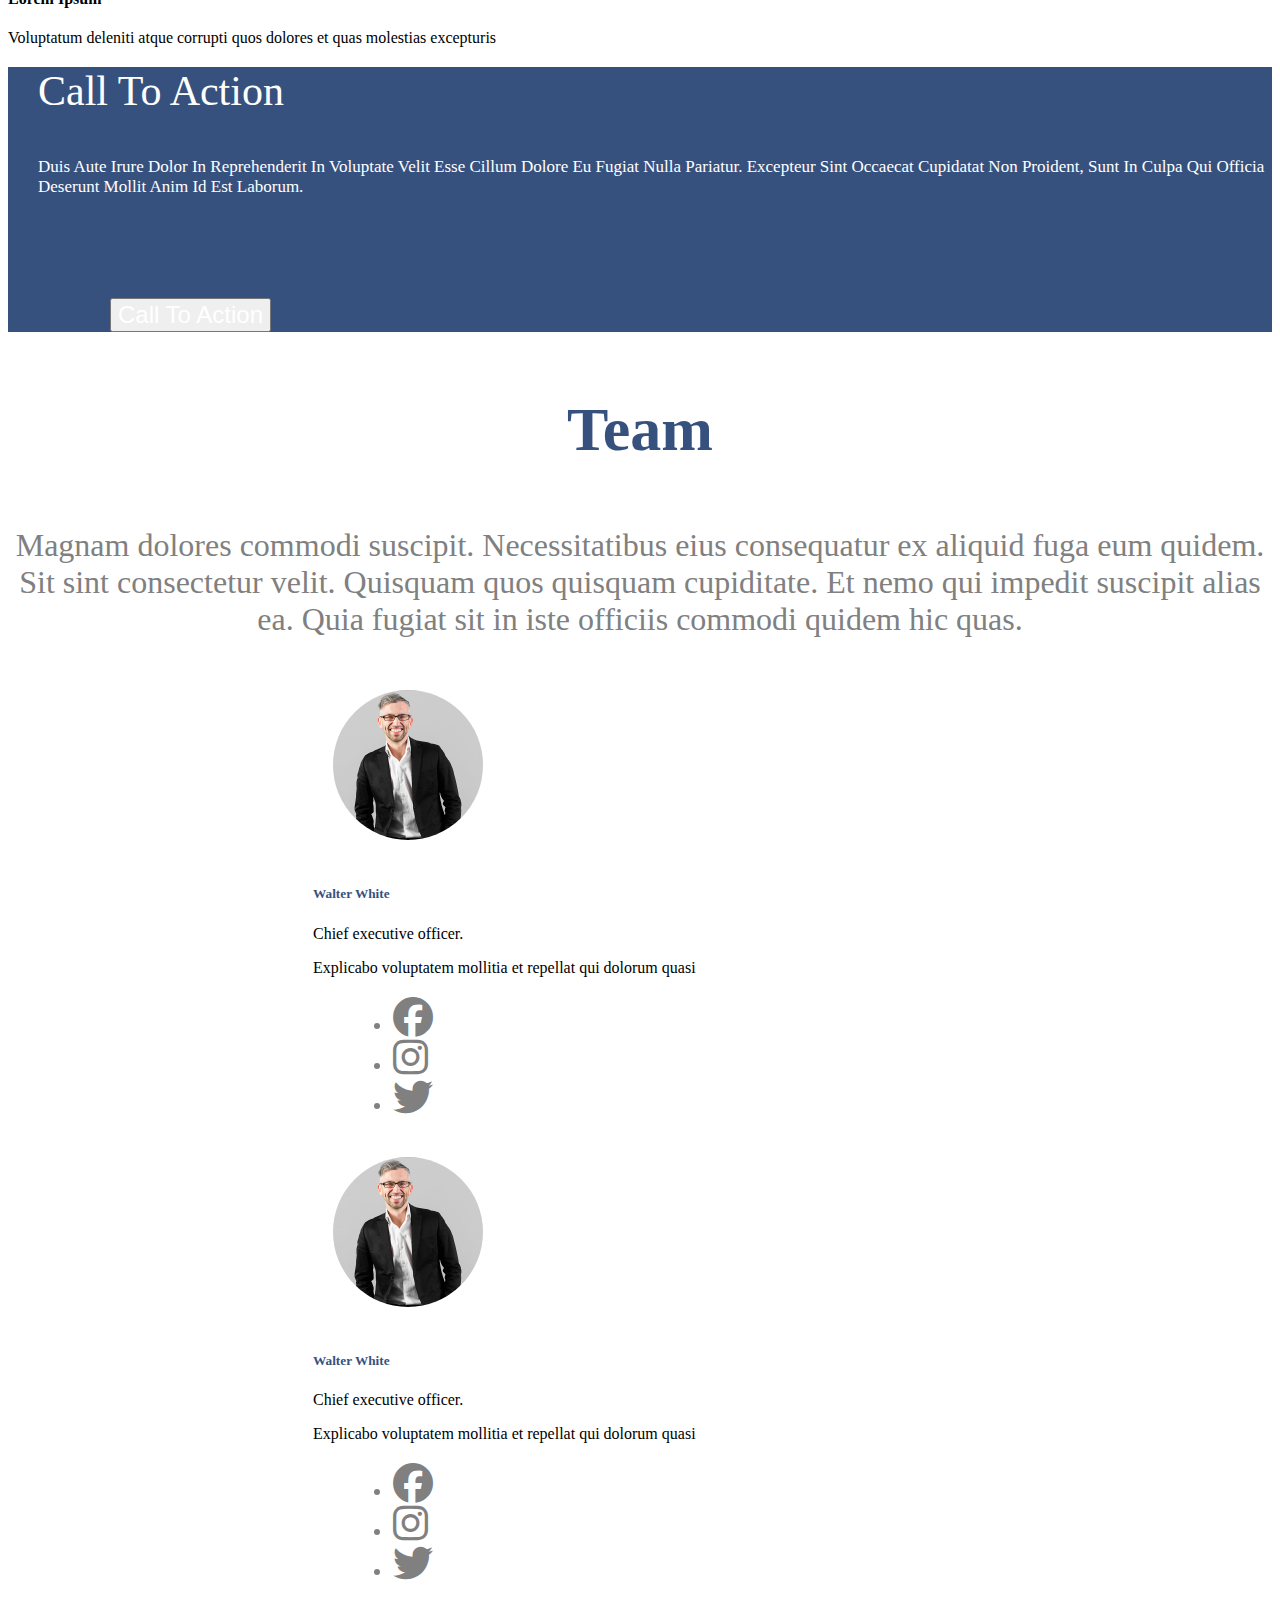
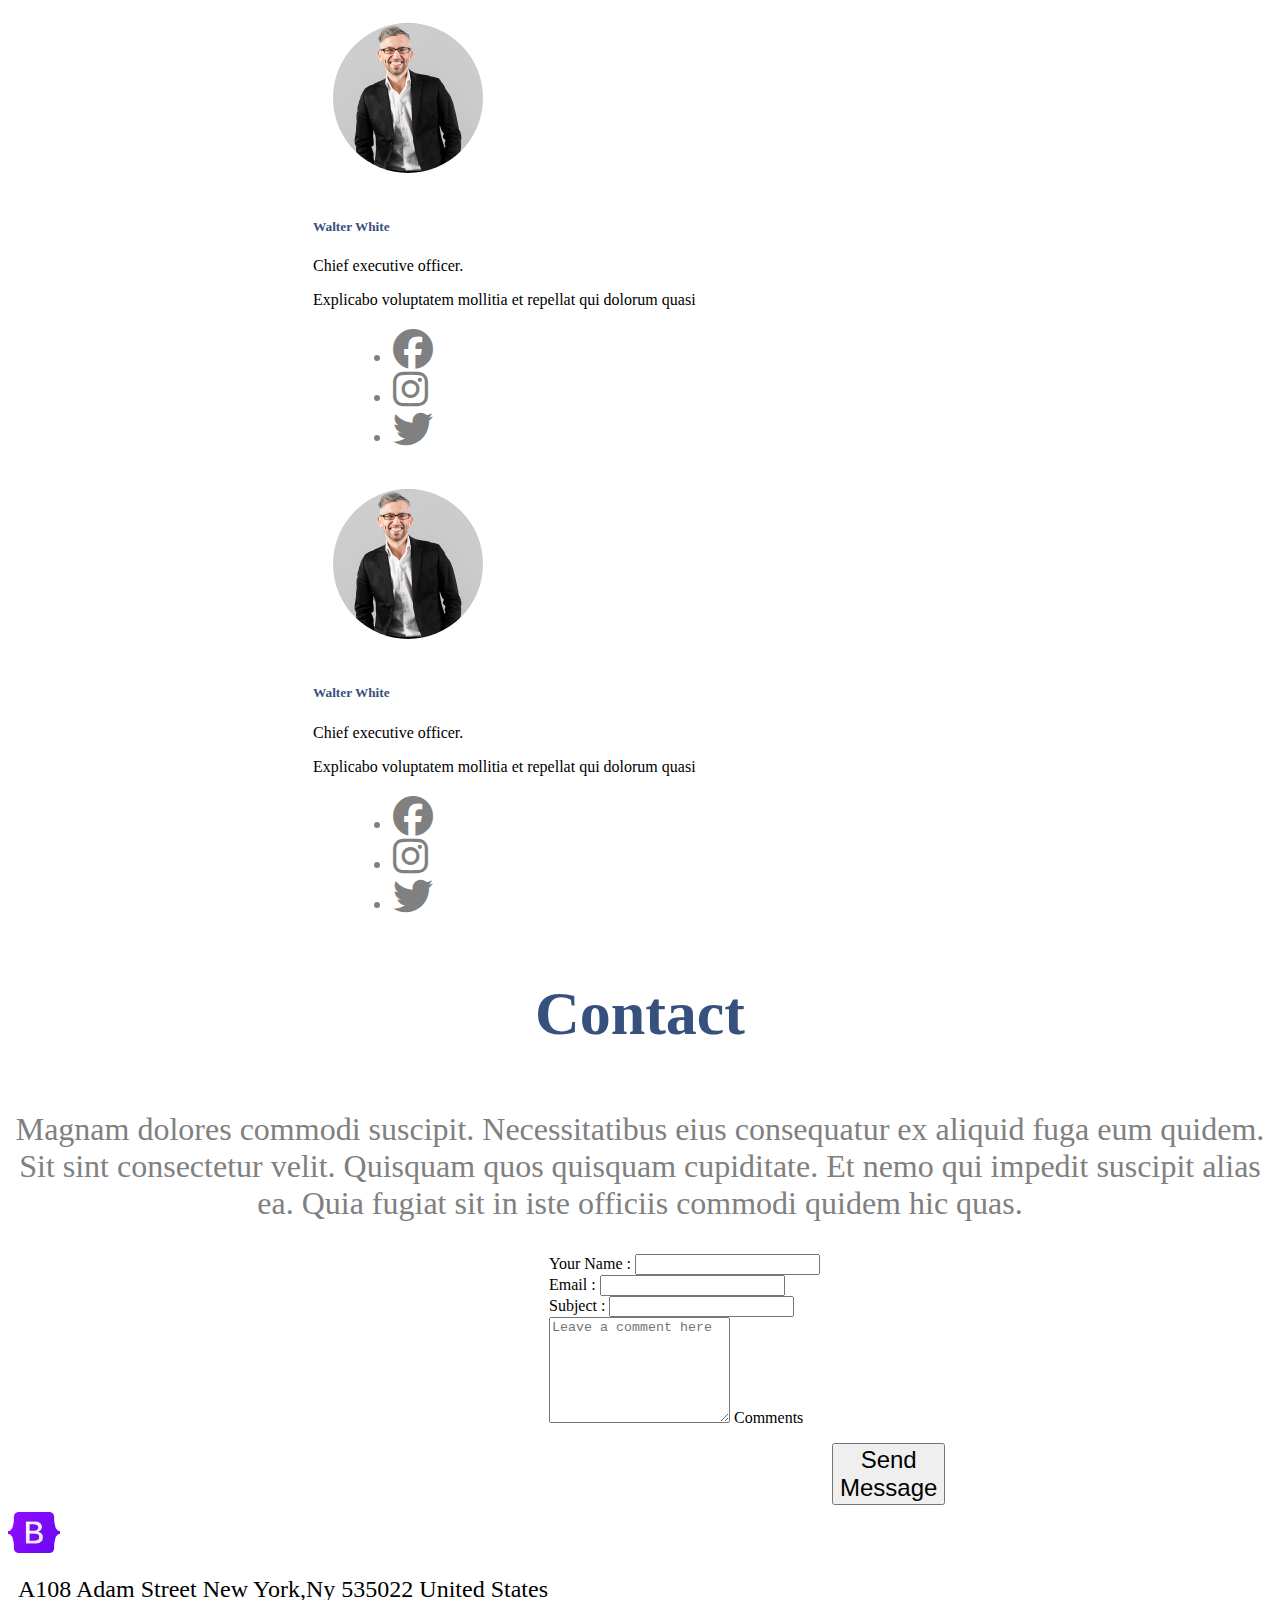
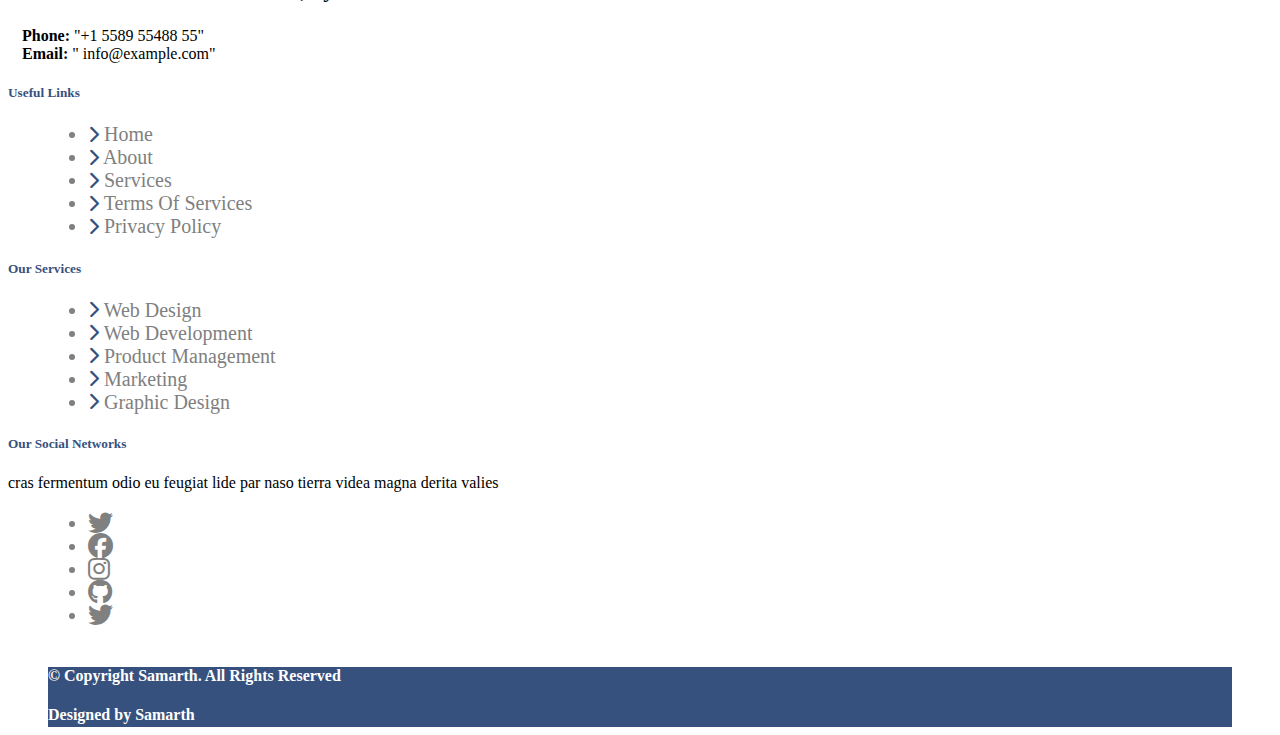
<file: MediaQuery2/index.html>
<!doctype html>
<html lang="en">
  <head>
    <!-- Required meta tags -->
    <meta charset="utf-8">
    <meta name="viewport" content="width=device-width, initial-scale=1">

    <!-- Bootstrap CSS -->
    <link href="https://cdn.jsdelivr.net/npm/bootstrap@5.0.2/dist/css/bootstrap.min.css" rel="stylesheet" integrity="sha384-EVSTQN3/azprG1Anm3QDgpJLIm9Nao0Yz1ztcQTwFspd3yD65VohhpuuCOmLASjC" crossorigin="anonymous">
    <link rel="stylesheet" href="./scss/main.css">
    <link rel="stylesheet" href="https://cdnjs.cloudflare.com/ajax/libs/font-awesome/6.1.1/css/all.min.css">
    <title>Hello, world!</title>
  </head>
  <body>
    <div class="overflow-hidden">
      <!-- nav section start -->
      <nav class="navbar navbar-expand-lg navbar-light">
          <div class="container">
            <a class="navbar-brand" href="#"><img src="./Bootstrap_logo.svg.png" class="avatar" alt=""></a>
            <button class="navbar-toggler" type="button" data-bs-toggle="collapse" data-bs-target="#navbarNavDropdown" aria-controls="navbarNavDropdown" aria-expanded="false" aria-label="Toggle navigation">
              <span class="navbar-toggler-icon"></span>
            </button>
            <div class="collapse navbar-collapse justify-content-end" id="navbarNavDropdown">
              <ul class="navbar-nav">
                <li class="nav-item">
                  <a class="nav-link active" aria-current="page" href="#">Home</a>
                </li>
                <li class="nav-item">
                  <a class="nav-link" href="#">About</a>
                </li>
                <li class="nav-item">
                  <a class="nav-link" href="#">Services</a>
                </li>
                <li class="nav-item">
                  <a class="nav-link" href="#">Team</a>
                </li>
                <li class="nav-item">
                  <a class="nav-link" href="#">Contact</a>
                </li>
                <button class="btn btn-outline-success btn-white rounded-pill">Get Started</button>
              </ul>
            </div>
          </div>
        </nav>
        <!-- nav section end -->
      
        <!-- header section start -->
        <section id="home">
         <div class="row">
          <div class="col-md-6 col-sm-12">
            <p class="heading">better solutions for your business</p>
            <p class="sub-title">we are team of talented</p>
            <div class="d-flex gap-3 d-block click">
              <button class="btn btn-info btn-lg rounded-pill" type="button">Get Started</button>
             <div class="video-icon">
              <span><i class="fas fa-circle-play fa-md"></i> Watch Video</span>
             </div>
            </div>
          </div>
          <div class="col-md-6 col-sm-12">
            <img src="./assets/hero-img.png" class="logo" alt="">
          </div>
         </div>
        </section>
         <!-- header section end -->
  
        <!-- clients section start -->
        <section class="clients bg-light">
          <div class="row mt-4 text-center">
            <div class="col-md-2 col-12 mt-4">
              <img src="./assets/client-1.png"  class="w-75" alt="">
            </div>
            <div class="col-md-2 col-12 mt-4">
              <img src="./assets/client-2.png"  class="w-75"  alt="">
            </div>
            <div class="col-md-2 col-12 mt-4">
              <img src="./assets/client-3.png"  class="w-75" alt="">
            </div>
            <div class="col-md-2 col-12 mt-4">
              <img src="./assets/client-4.png"  class="w-75" alt="">
            </div>
            <div class="col-md-2 col-12 mt-4">
              <img src="./assets/client-5.png"  class="w-75"alt="">
            </div>
            <div class="col-md-2 col-12 mt-4">
              <img src="./assets/client-6.png" class="w-75" alt="">
            </div>
          </div>
        </section>
        <!-- client section end -->

        <!-- about us section start -->
        <section class="about">
          <h4>about us</h4>
          <div class="row mt-4">
            <div class="col-md-6 col-sm-12">
              <p class="text">Lorem ipsum dolor sit amet, consectetur adipiscing elit, sed do eiusmod tempor incididunt ut labore et dolore magna aliqua.</p>
              <ul class="list-unstyled">
                <li><i class="fas fa-check-double"></i> Ullamco laboris nisi ut aliquip ex ea commodo consequat</li>
                <li><i class="fas fa-check-double"></i> Ullamco laboris nisi ut aliquip ex ea commodo consequat</li>
                <li><i class="fas fa-check-double"></i> Ullamco laboris nisi ut aliquip ex ea commodo consequat</li>
              </ul>
            </div>
            <div class="col-md-6 col-sm-12">
              <p class="content">Ullamco laboris nisi ut aliquip ex ea commodo consequat. Duis aute irure dolor in reprehenderit in voluptate velit esse cillum dolore eu fugiat nulla pariatur. Excepteur sint occaecat cupidatat non proident, sunt in culpa qui officia deserunt mollit anim id est laborum.</p>
              <button class="btn btn-outline-info btn-lg">Learn More</button>
            </div>
          </div>
        </section>
         <!-- about us section end -->


        <!-- why us section start -->
        <section class="whyus bg-light">
          <div class="row">
            <div class="col-md-6 col-sm-12">
              <p class="context">eum ipsam laborum deleniti <span>velit pariatur architecto aut nihil</span</p>
              <p class="para">lorem ipsum dolor sit amet, consectetur adipiscing elit, sed do eiusmod tempor incididunt ut labore et dolore magna aliqua. Duis aute irure dolor in reprehenderit</p>
              <div class="accordion" id="accordionExample">
                <div class="accordion-item">
                  <h2 class="accordion-header" id="headingOne">
                    <button class="accordion-button" type="button" data-bs-toggle="collapse" data-bs-target="#collapseOne" aria-expanded="true" aria-controls="collapseOne">
                      Accordion Item #1
                    </button>
                  </h2>
                  <div id="collapseOne" class="accordion-collapse collapse show" aria-labelledby="headingOne" data-bs-parent="#accordionExample">
                    <div class="accordion-body">
                      <strong>This is the first item's accordion body.</strong> It is shown by default, until the collapse plugin adds the appropriate classes that we use to style each element. These classes control the overall appearance, as well as the showing and hiding via CSS transitions. You can modify any of this with custom CSS or overriding our default variables. It's also worth noting that just about any HTML can go within the <code>.accordion-body</code>, though the transition does limit overflow.
                    </div>
                  </div>
                </div>
                <div class="accordion-item">
                  <h2 class="accordion-header" id="headingTwo">
                    <button class="accordion-button collapsed" type="button" data-bs-toggle="collapse" data-bs-target="#collapseTwo" aria-expanded="false" aria-controls="collapseTwo">
                      Accordion Item #2
                    </button>
                  </h2>
                  <div id="collapseTwo" class="accordion-collapse collapse" aria-labelledby="headingTwo" data-bs-parent="#accordionExample">
                    <div class="accordion-body">
                      <strong>This is the second item's accordion body.</strong> It is hidden by default, until the collapse plugin adds the appropriate classes that we use to style each element. These classes control the overall appearance, as well as the showing and hiding via CSS transitions. You can modify any of this with custom CSS or overriding our default variables. It's also worth noting that just about any HTML can go within the <code>.accordion-body</code>, though the transition does limit overflow.
                    </div>
                  </div>
                </div>
                <div class="accordion-item">
                  <h2 class="accordion-header" id="headingThree">
                    <button class="accordion-button collapsed" type="button" data-bs-toggle="collapse" data-bs-target="#collapseThree" aria-expanded="false" aria-controls="collapseThree">
                      Accordion Item #3
                    </button>
                  </h2>
                  <div id="collapseThree" class="accordion-collapse collapse" aria-labelledby="headingThree" data-bs-parent="#accordionExample">
                    <div class="accordion-body">
                      <strong>This is the third item's accordion body.</strong> It is hidden by default, until the collapse plugin adds the appropriate classes that we use to style each element. These classes control the overall appearance, as well as the showing and hiding via CSS transitions. You can modify any of this with custom CSS or overriding our default variables. It's also worth noting that just about any HTML can go within the <code>.accordion-body</code>, though the transition does limit overflow.
                    </div>
                  </div>
                </div>
              </div>
            </div>
            <div class="col-md-6 col-sm-12">
              <img src="./assets/why-us.png" alt="">
            </div>
          </div>
        </section>
        <!-- why us section end-->

        <!-- services section start -->
        <section class="services">
          <h3>services</h3>
          <p class="defination">Magnam dolores commodi suscipit. Necessitatibus eius consequatur ex aliquid fuga eum quidem. Sit sint consectetur velit. Quisquam quos quisquam cupiditate. Et nemo qui impedit suscipit alias ea. Quia fugiat sit in iste officiis commodi quidem hic quas.</p>
        <div class="row">
          <div class="col-sm-4 col-md-4 col-lg-4">
            <div class="card-group">
              <div class="card">
                <i class="fas fa-basketball icon"></i>
                <div class="card-body">
                <h4 class="card-title">Lorem Ipsum</h4>
                <p class="card-text">Voluptatum deleniti atque corrupti quos dolores et quas molestias excepturis</p>
                </div>
              </div>
            </div>
          </div>
          <div class="col-sm-4 col-md-4 col-lg-4">
            <div class="card-group">
              <div class="card">
                <i class="fas fa-basketball icon"></i>
                <div class="card-body">
                <h4 class="card-title">Lorem Ipsum</h4>
                <p class="card-text">Voluptatum deleniti atque corrupti quos dolores et quas molestias excepturis</p>
                </div>
              </div>
            </div>
          </div>
          <div class="col-sm-4 col-md-4 col-lg-4">
            <div class="card-group">
              <div class="card">
                <i class="fas fa-basketball icon"></i>
                <div class="card-body">
                <h4 class="card-title">Lorem Ipsum</h4>
                <p class="card-text">Voluptatum deleniti atque corrupti quos dolores et quas molestias excepturis</p>
                </div>
              </div>
            </div>
          </div>
        </div>
        </section>
        <!-- services section end -->

      <!-- action section start -->
      <section class="action mt-4">
        <div class="row">
          <div class="col-md-6 col-sm-12">
            <p class="textual">call to action</p>
            <p class="paragraph">duis aute irure dolor in reprehenderit in voluptate velit esse cillum dolore eu fugiat nulla pariatur. Excepteur sint occaecat cupidatat non proident, sunt in culpa qui officia deserunt mollit anim id est laborum.</p>
          </div>
          <div class="col-md-6 col-sm-12">
            <button class="click btn btn-outline-info rounded-pill">Call To Action</button>
          </div>
        </div>
      </section>
      <!-- action section end -->

      <!-- team sections start -->
      <section class="team">
        <h3>Team</h3>
        <p class="defination">Magnam dolores commodi suscipit. Necessitatibus eius consequatur ex aliquid fuga eum quidem. Sit sint consectetur velit. Quisquam quos quisquam cupiditate. Et nemo qui impedit suscipit alias ea. Quia fugiat sit in iste officiis commodi quidem hic quas.</p>
      <div class="row mt-4 tab">
        <div class="col-md-6">
          <div class="card mb-3">
            <div class="row g-0">
              <div class="col-md-4">
                <img src="./assets/team-1.jpg" class="rounded-image " alt="...">
              </div>
              <div class="col-md-8">
                <div class="card-body">
                  <h5 class="card-title">Walter White</h5>
                  <p class="card-text">Chief executive officer.</p>
                  <p class="card-text text-muted">Explicabo voluptatem mollitia et repellat qui dolorum quasi
                </div>
                <ul class="list-unstyled list-inline">
                  <li class="list-inline-item"><i class="fab fa-facebook fa-2x"></i></li>
                  <li class="list-inline-item"><i class="fab fa-instagram fa-2x"></i></li>
                  <li class="list-inline-item"><i class="fab fa-twitter fa-2x"></i></li>
                </ul>
              </div>
            </div>
          </div>
        </div>
        <div class="col-md-6">
          <div class="card mb-3">
            <div class="row g-0">
              <div class="col-md-4">
                <img src="./assets/team-1.jpg" class="rounded-image " alt="...">
              </div>
              <div class="col-md-8">
                <div class="card-body">
                  <h5 class="card-title">Walter White</h5>
                  <p class="card-text">Chief executive officer.</p>
                  <p class="card-text text-muted">Explicabo voluptatem mollitia et repellat qui dolorum quasi
                </div>
                <ul class="list-unstyled list-inline">
                  <li class="list-inline-item"><i class="fab fa-facebook fa-2x"></i></li>
                  <li class="list-inline-item"><i class="fab fa-instagram fa-2x"></i></li>
                  <li class="list-inline-item"><i class="fab fa-twitter fa-2x"></i></li>
                </ul>
              </div>
            </div>
          </div>
        </div>
      </div>
      <div class="row mt-4 tab">
        <div class="col-md-6">
          <div class="card mb-3">
            <div class="row g-0">
              <div class="col-md-4">
                <img src="./assets/team-1.jpg" class="rounded-image " alt="...">
              </div>
              <div class="col-md-8">
                <div class="card-body">
                  <h5 class="card-title">Walter White</h5>
                  <p class="card-text">Chief executive officer.</p>
                  <p class="card-text text-muted">Explicabo voluptatem mollitia et repellat qui dolorum quasi
                </div>
                <ul class="list-unstyled list-inline">
                  <li class="list-inline-item"><i class="fab fa-facebook fa-2x"></i></li>
                  <li class="list-inline-item"><i class="fab fa-instagram fa-2x"></i></li>
                  <li class="list-inline-item"><i class="fab fa-twitter fa-2x"></i></li>
                </ul>
              </div>
            </div>
          </div>
        </div>
        <div class="col-md-6">
          <div class="card mb-3">
            <div class="row g-0">
              <div class="col-md-4">
                <img src="./assets/team-1.jpg" class="rounded-image " alt="...">
              </div>
              <div class="col-md-8">
                <div class="card-body">
                  <h5 class="card-title">Walter White</h5>
                  <p class="card-text">Chief executive officer.</p>
                  <p class="card-text text-muted">Explicabo voluptatem mollitia et repellat qui dolorum quasi
                </div>
                <ul class="list-unstyled list-inline">
                  <li class="list-inline-item"><i class="fab fa-facebook fa-2x"></i></li>
                  <li class="list-inline-item"><i class="fab fa-instagram fa-2x"></i></li>
                  <li class="list-inline-item"><i class="fab fa-twitter fa-2x"></i></li>
                </ul>
              </div>
            </div>
          </div>
        </div>
      </div>
      </section>
      <!-- team sections end -->

      <!-- contact form start -->
      <section class="contact">
        <h3>contact</h3>
        <p class="defination">Magnam dolores commodi suscipit. Necessitatibus eius consequatur ex aliquid fuga eum quidem. Sit sint consectetur velit. Quisquam quos quisquam cupiditate. Et nemo qui impedit suscipit alias ea. Quia fugiat sit in iste officiis commodi quidem hic quas.</p>
        <div class="border">
          <form>
            <div class="row mt-3 mb-3 info">
              <div class="col-md-6 mt-4">
                <label for="inputEmail4" class="form-label">Your Name :</label>
                <input type="text" class="form-control" id="inputEmail4">
              </div>
              <div class="col-md-6 mt-4">
                <label for="inputPassword4" class="form-label">Email :</label>
                <input type="email" class="form-control" id="inputPassword4">
              </div>
              <div class="col-12 mt-3">
                <label for="inputPassword4" class="form-label">Subject :</label>
                <input type="text" class="form-control" id="inputPassword4">
              </div>
              <div class="col-12 mt-4">
                <div class="form-floating">
                  <textarea class="form-control" placeholder="Leave a comment here" id="floatingTextarea2" style="height: 100px"></textarea>
                  <label for="floatingTextarea2">Comments</label>
                </div>
              </div>
            </div>
          </form>
        </div>
        <button type="submit" class="mt-4 btn btn-outline-info rounded-pill check">Send Message</button>
      </section>
      <!-- contact form end -->

      <!-- footer section start -->
      <footer class="bg-light">
        <div class="row mt-4">
          <div class="col-md-3 col-12 mt-4">
            <img src="./Bootstrap_logo.svg.png" class="avatar" alt="">
            <p class="content-write">a108 adam street new york,ny 535022 united states</p>
            <b>Phone:</b>
            "+1 5589 55488 55"
            <br>
            <b>Email:</b>
            " info@example.com"
          </div>
          <div class="col-md-3 col-12 mt-4">
            <h5>useful links</h5>
            <ul class="list-unstyled">
              <li><i class="fas fa-chevron-right fa-sm"></i> home</li>
              <li><i class="fas fa-chevron-right fa-sm"></i> about</li>
              <li><i class="fas fa-chevron-right fa-sm"></i> services</li>
              <li><i class="fas fa-chevron-right fa-sm"></i> terms of services</li>
              <li><i class="fas fa-chevron-right fa-sm"></i> privacy policy</li>
            </ul>
          </div>
          <div class="col-md-3 col-12 mt-4">
            <h5>our services</h5>
            <ul class="list-unstyled">
              <li><i class="fas fa-chevron-right fa-sm"></i> web design</li>
              <li><i class="fas fa-chevron-right fa-sm"></i> web development</li>
              <li><i class="fas fa-chevron-right fa-sm"></i> product management</li>
              <li><i class="fas fa-chevron-right fa-sm"></i> marketing</li>
              <li><i class="fas fa-chevron-right fa-sm"></i> graphic design</li>
            </ul>
          </div>
          <div class="col-md-3 col-12 mt-4">
            <h5>our social networks</h5>
            <p class="textual">cras fermentum odio eu feugiat lide par naso tierra videa magna derita valies</p>
            <ul class="list-unstyled list-inline rounded">
              <li class="list-inline-item"><i class="fab fa-twitter fa-lg"></i> </li>
              <li class="list-inline-item"><i class="fab fa-facebook fa-lg"></i> </li>
              <li class="list-inline-item"><i class="fab fa-instagram fa-lg"></i> </li>
              <li class="list-inline-item"><i class="fab fa-github fa-lg"></i> </li>
              <li class="list-inline-item"><i class="fab fa-twitter fa-lg"></i> </li>
            </ul>
          </div>
        </div>
      </footer>
      <div class="row downinfo">
        <div class="col-md-6 col-sm-12">
          <h4>&copy; Copyright Samarth. All Rights Reserved</h4>
        </div>
        <div class="col-md-6 col-sm-12 text-end">
          <h4>Designed by Samarth</h4>
        </div>
      </div>
      <!-- footer section end -->
    </div>







































    <script src="https://cdn.jsdelivr.net/npm/bootstrap@5.0.2/dist/js/bootstrap.bundle.min.js" integrity="sha384-MrcW6ZMFYlzcLA8Nl+NtUVF0sA7MsXsP1UyJoMp4YLEuNSfAP+JcXn/tWtIaxVXM" crossorigin="anonymous"></script>
  </body>
</html>
</file>
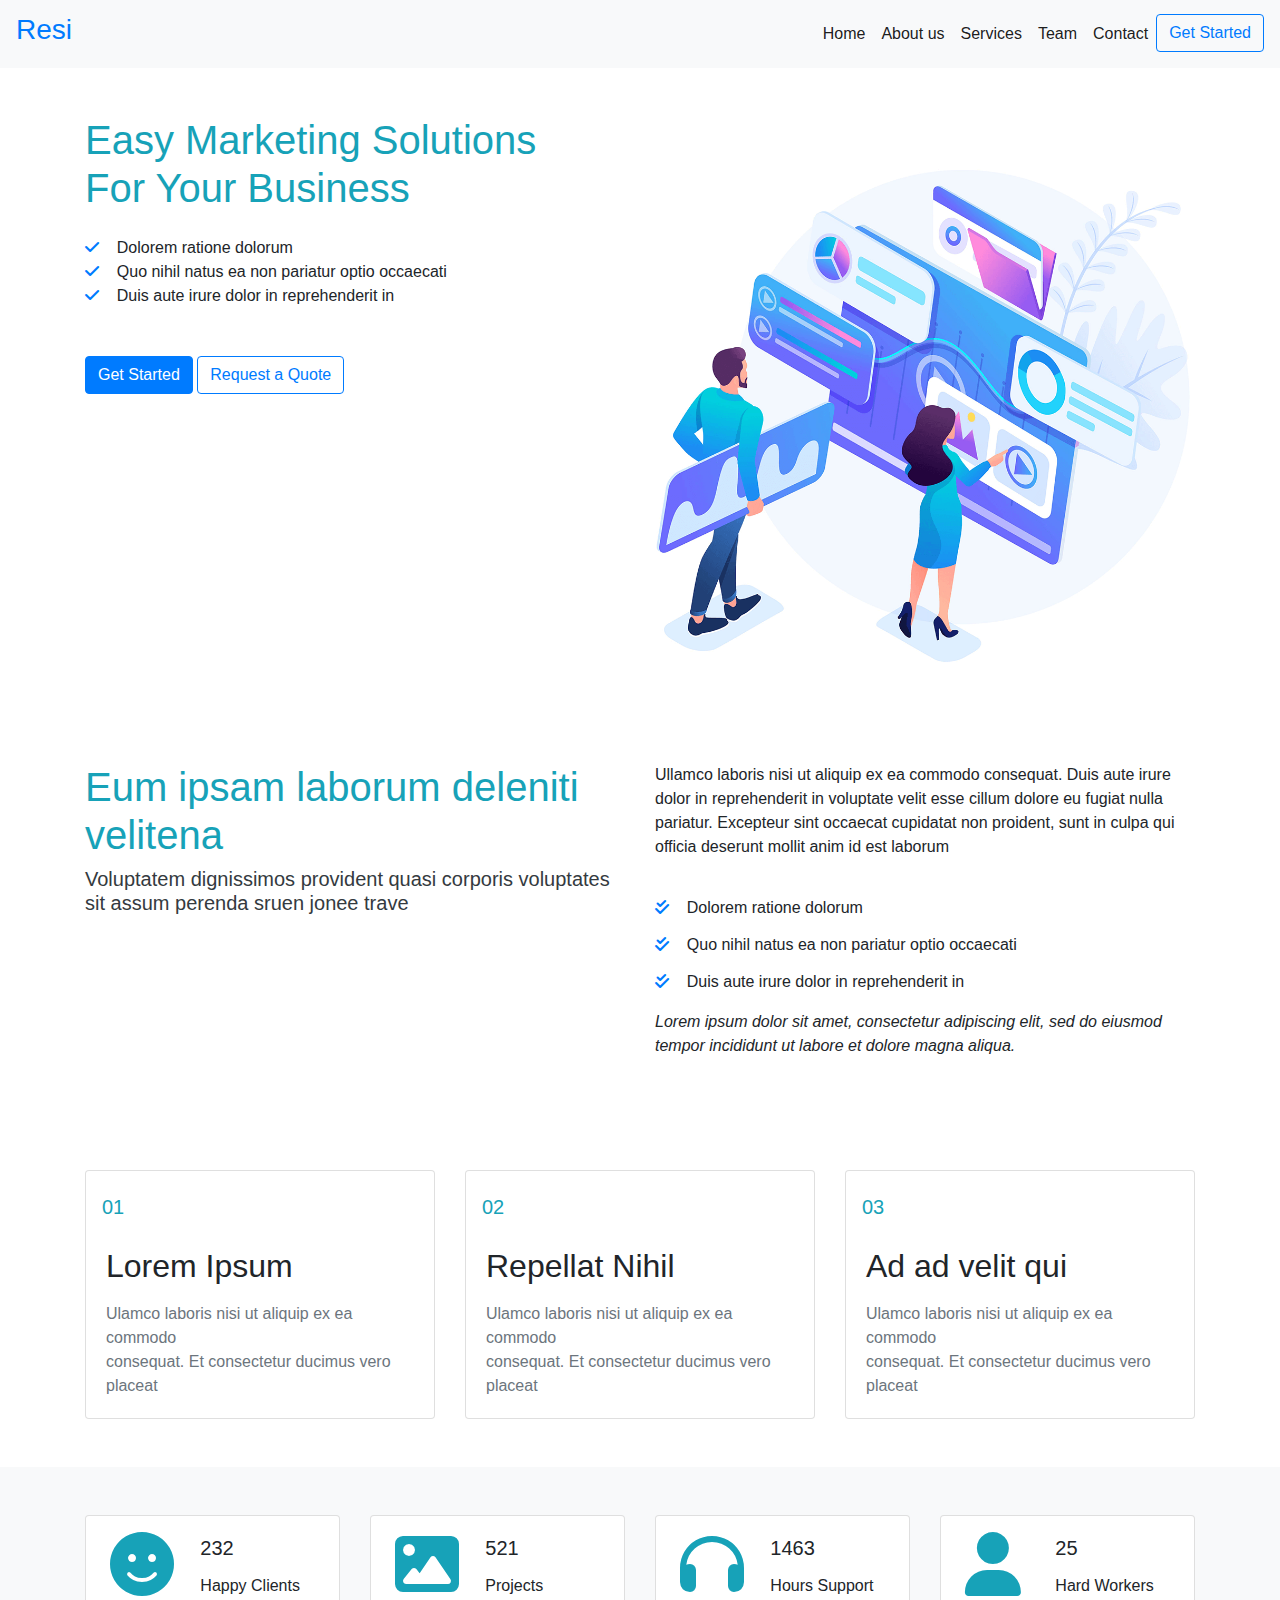
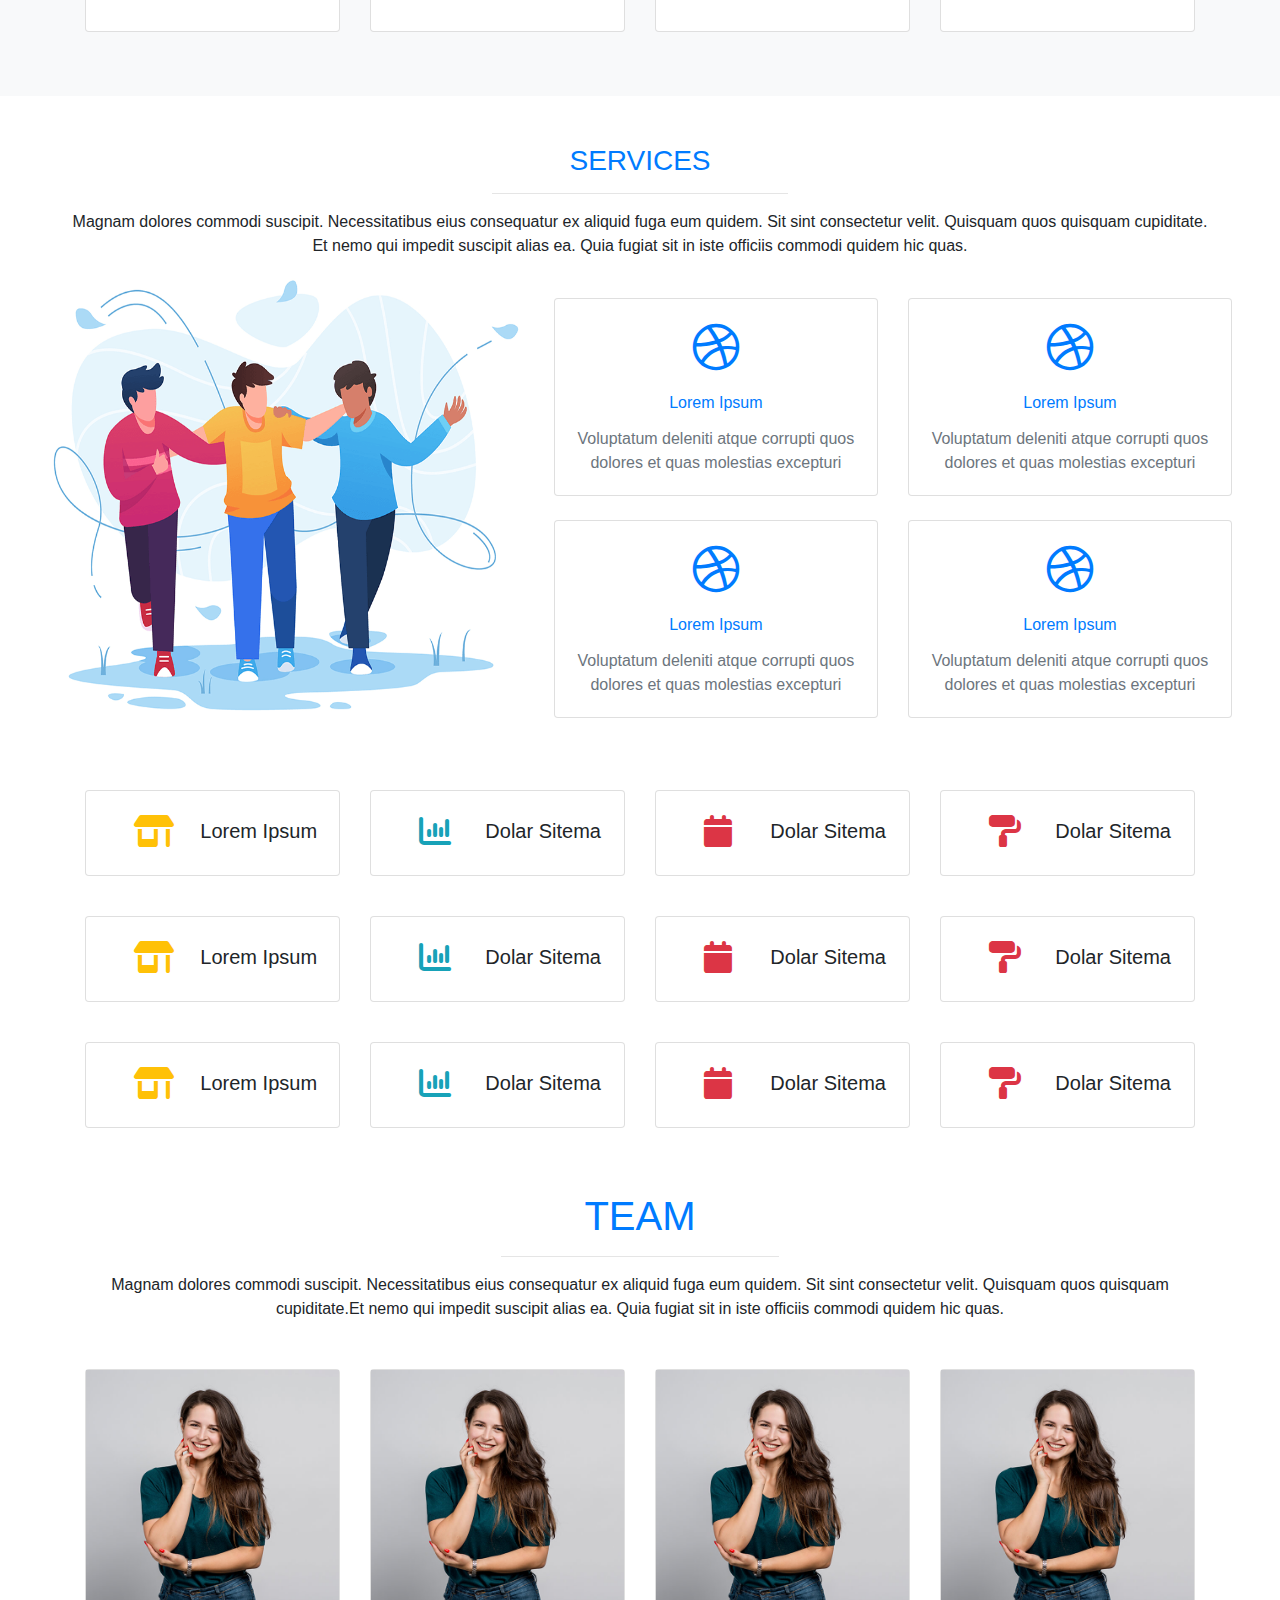
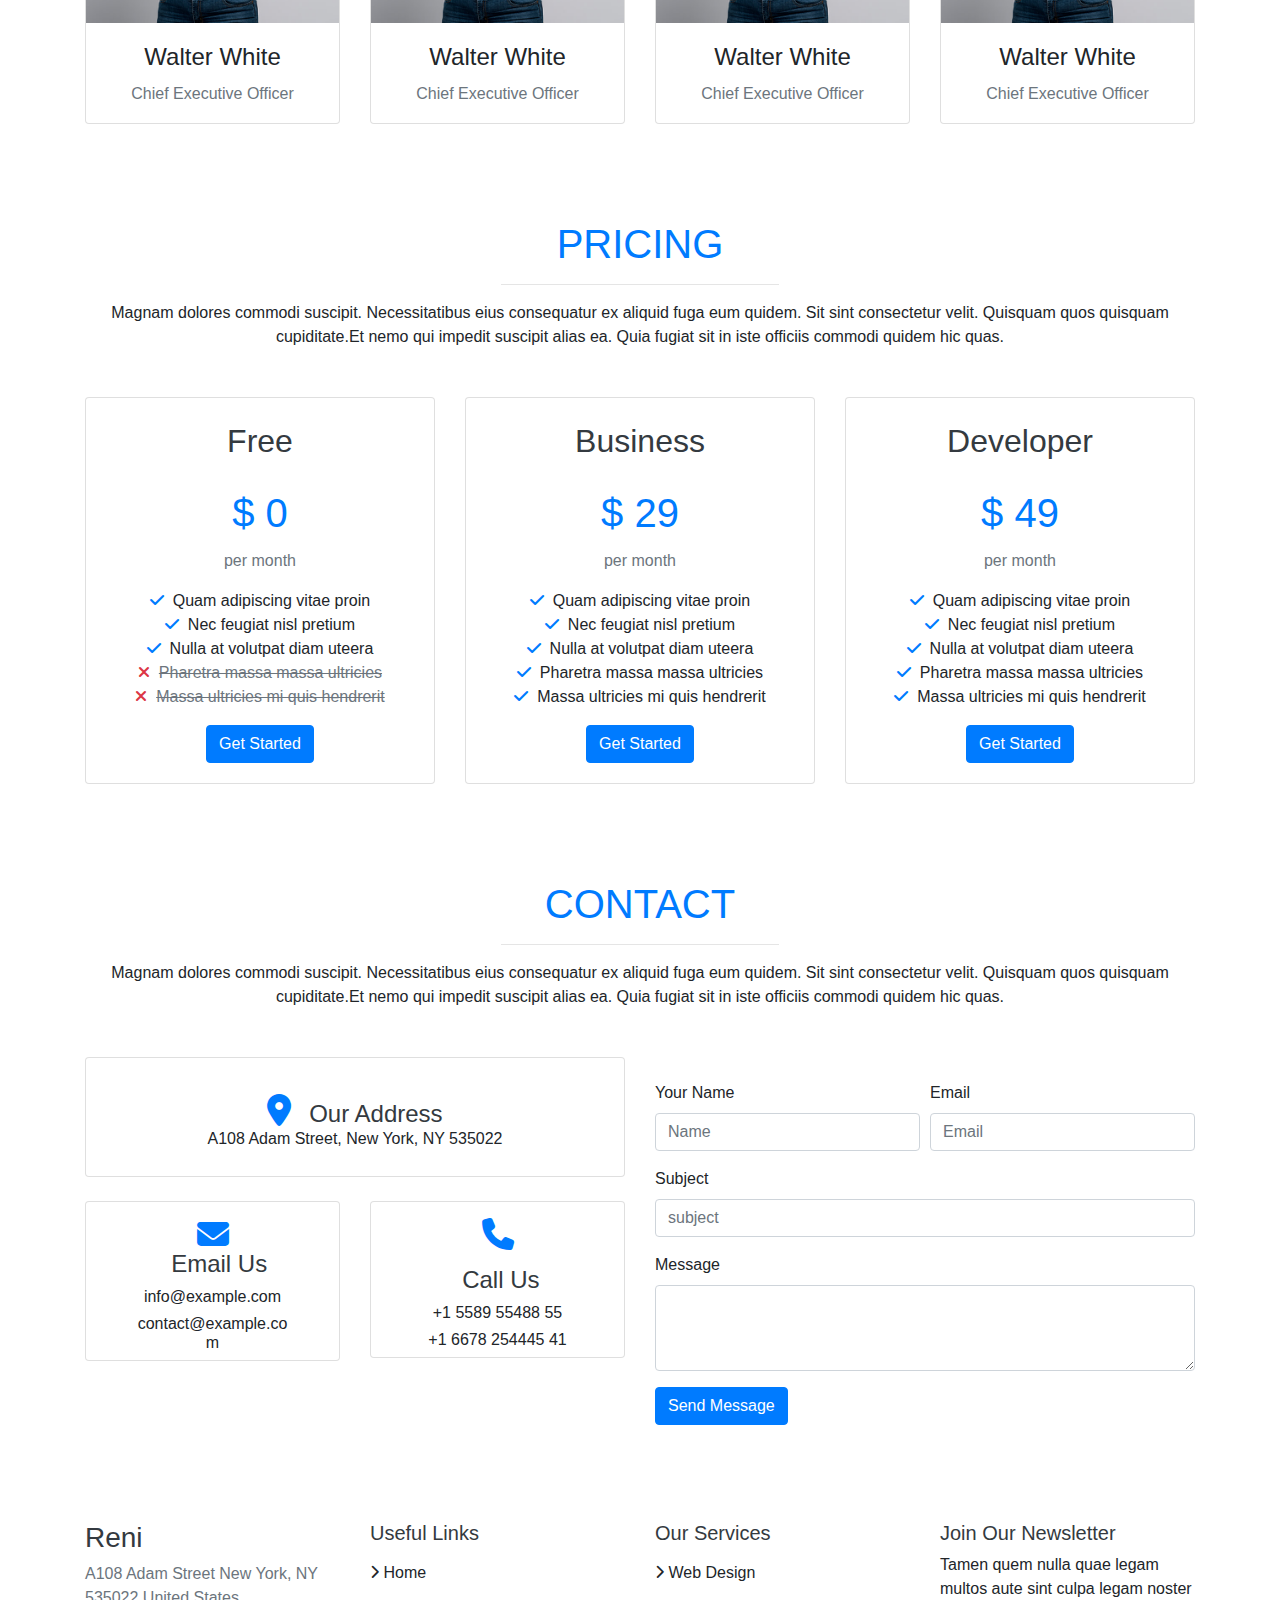
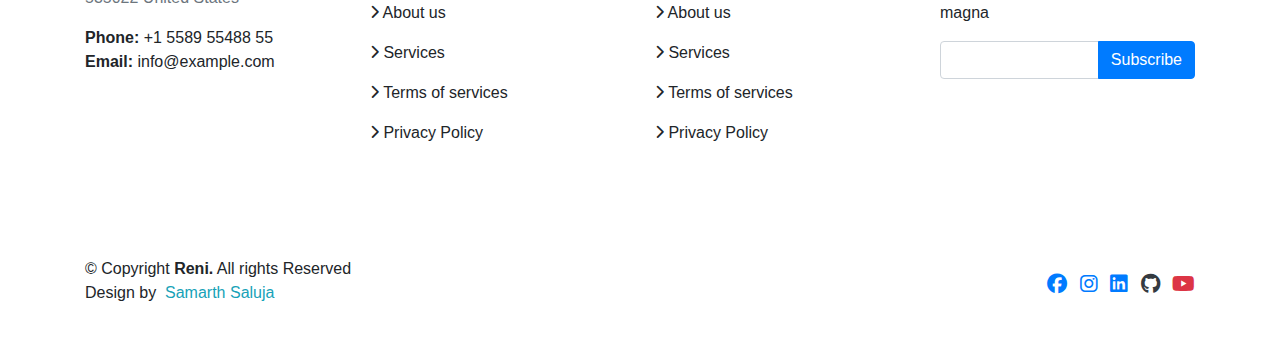
<file: Resi Bootstrap Website/index.html>
<!doctype html>
<html lang="en">

<head>
    <!-- Required meta tags -->
    <meta charset="utf-8">
    <meta name="viewport" content="width=device-width, initial-scale=1, shrink-to-fit=no">

    <!-- Bootstrap CSS -->
    <link rel="stylesheet" href="https://cdn.jsdelivr.net/npm/bootstrap@4.0.0/dist/css/bootstrap.min.css"
        integrity="sha384-Gn5384xqQ1aoWXA+058RXPxPg6fy4IWvTNh0E263XmFcJlSAwiGgFAW/dAiS6JXm" crossorigin="anonymous">
    <link rel="stylesheet" href="https://cdnjs.cloudflare.com/ajax/libs/font-awesome/6.1.1/css/all.min.css">
    <title>Resi Bootstrap Website</title>
</head>

<body>
    <!-- navbar section start -->
    <nav class="navbar navbar-expand-lg navbar-light bg-light">
        <a class="navbar-brand text-primary" href="#"><h3>Resi</h3></a>
        <button class="navbar-toggler" type="button" data-toggle="collapse" data-target="#navbarNav" aria-controls="navbarNav" aria-expanded="false" aria-label="Toggle navigation">
            <span class="navbar-toggler-icon"></span>
          </button>
    </button>
    <div class="collapse navbar-collapse justify-content-end" id="navbarNav">
        <ul class="navbar-nav">
            <li class="nav-item">
                <a class="nav-link active" aria-current="page" href="#">Home</a>
            </li>
            <li class="nav-item">
                <a class="nav-link active" href="#">About us</a>
            </li>
            <li class="nav-item">
                <a class="nav-link active" href="#">Services</a>
            </li>
            <li class="nav-item">
                <a class="nav-link active" href="#">Team</a>
            </li>
            <li class="nav-item">
                <a class="nav-link active" href="#">Contact</a>
            </li>
            <li class="nav-item">
                <button type="button" class="btn btn-outline-primary">Get Started</button>
            </li>
        </ul>
    </div>
      </nav>
    <!-- navbar section end-->

    <!-- header section start -->
    <section class="p-5">
        <div class="container">
            <div class="row">
                <div class="col-sm-12 col-md-6">
                    <h1 class="text-info">Easy Marketing Solutions <br> For Your Business</h1>
                    <ul class="list-unstyled mt-4">
                        <li><i class="fas fa-check text-primary"></i>&nbsp; &nbsp; Dolorem ratione dolorum</li>
                        <li><i class="fas fa-check text-primary"></i>&nbsp; &nbsp; Quo nihil natus ea non pariatur optio
                            occaecati</li>
                        <li><i class="fas fa-check text-primary"></i>&nbsp; &nbsp; Duis aute irure dolor in
                            reprehenderit in</li>
                    </ul>
                    <div class="mt-5">
                        <button type="button" class="btn btn-primary">Get Started</button>
                        <button type="button" class="btn btn-outline-primary">Request a Quote</button>
                    </div>
                </div>
                <div class="col-sm-12 col-md-6 mt-5">
                    <img src="./assets/hero-img.png" class="img-fluid">
                </div>
            </div>
        </div>
    </section>
    <!-- header section end -->


    <!-- about us section start -->
    <section class="p-5">
        <div class="container">
            <div class="row">
                <div class="col-sm-12 col-md-6">
                    <h1 class="text-info">Eum ipsam laborum deleniti<br>velitena</h1>
                    <p class="text-dark h5">Voluptatem dignissimos provident quasi corporis voluptates sit assum perenda
                        sruen jonee trave</p>
                </div>
                <div class="col-sm-12 col-md-6">
                    <p>Ullamco laboris nisi ut aliquip ex ea commodo consequat. Duis aute irure dolor in reprehenderit
                        in voluptate velit esse cillum dolore eu fugiat nulla pariatur. Excepteur sint occaecat
                        cupidatat non proident, sunt in culpa qui officia deserunt mollit anim id est laborum</p>
                    <ul class="list-unstyled mt-4">
                        <li><i class="fas fa-check-double text-primary mt-3"></i>&nbsp; &nbsp; Dolorem ratione dolorum
                        </li>
                        <li><i class="fas fa-check-double text-primary mt-3"></i>&nbsp; &nbsp; Quo nihil natus ea non
                            pariatur optio occaecati</li>
                        <li><i class="fas fa-check-double text-primary mt-3"></i>&nbsp; &nbsp; Duis aute irure dolor in
                            reprehenderit in</li>
                    </ul>
                    <p><i>Lorem ipsum dolor sit amet, consectetur adipiscing elit, sed do eiusmod tempor incididunt ut
                            labore et dolore magna aliqua.</i></p>
                </div>
            </div>
        </div>
    </section>

    <section class="p-5">
        <div class="container">
            <div class="row">
                <div class="col-sm-4 col-md-4 col-lg-4">
                    <div class="card-group">
                        <div class="card shadow-lg">
                            <p class="h5 text-info mt-4 mx-3">01</p>
                            <div class="card-body">
                                <p class="card-title h2 mb-3">Lorem Ipsum</p>
                                <p class="card-text text-muted ">Ulamco laboris nisi ut aliquip ex ea commodo
                                    <br>consequat. Et consectetur ducimus vero placeat</p>
                            </div>
                        </div>
                    </div>
                </div>
                <div class="col-sm-4 col-md-4 col-lg-4">
                    <div class="card-group">
                        <div class="card shadow-lg">
                            <p class="h5 text-info mt-4 mx-3">02</p>
                            <div class="card-body">
                                <p class="card-title h2 mb-3">Repellat Nihil</p>
                                <p class="card-text text-muted ">Ulamco laboris nisi ut aliquip ex ea commodo
                                    <br>consequat. Et consectetur ducimus vero placeat</p>
                            </div>
                        </div>
                    </div>
                </div>
                <div class="col-sm-4 col-md-4 col-lg-4">
                    <div class="card-group">
                        <div class="card shadow-lg">
                            <p class="h5 text-info mt-4 mx-3">03</p>
                            <div class="card-body">
                                <p class="card-title h2 mb-3">Ad ad velit qui</p>
                                <p class="card-text text-muted ">Ulamco laboris nisi ut aliquip ex ea commodo
                                    <br>consequat. Et consectetur ducimus vero placeat</p>
                            </div>
                        </div>
                    </div>
                </div>
            </div>
        </div>
    </section>

    <section class="p-5 bg-light">
        <div class="container">
            <div class="row">
                <div class="col-md-3 col-lg-3 col-sm-3">
                    <div class="card-group">
                        <div class="card mb-3" style="max-width: 540px;">
                            <div class="row g-0">
                                <div class="col-md-4">
                                    <i class="fas fa-smile fa-4x text-info mt-3 mx-4"></i>
                                </div>
                                <div class="col-md-8">
                                    <div class="card-body">
                                        <h5 class="card-title">232</h5>
                                        <p class="card-text text-muted">
                                        <h6>Happy Clients</h6>
                                        </p>
                                    </div>
                                </div>
                            </div>
                        </div>
                    </div>
                </div>

                <div class="col-md-3 col-lg-3 col-sm-3">
                    <div class="card-group">
                        <div class="card mb-3" style="max-width: 540px;">
                            <div class="row g-0">
                                <div class="col-md-4">
                                    <i class="fas fa-image fa-4x text-info mt-3 mx-4"></i>
                                </div>
                                <div class="col-md-8">
                                    <div class="card-body">
                                        <h5 class="card-title">521</h5>
                                        <p class="card-text text-muted">
                                        <h6>Projects</h6>
                                        </p>
                                    </div>
                                </div>
                            </div>
                        </div>
                    </div>
                </div>

                <div class="col-md-3 col-lg-3 col-sm-3">
                    <div class="card-group">
                        <div class="card mb-3" style="max-width: 540px;">
                            <div class="row g-0">
                                <div class="col-md-4">
                                    <i class="fas fa-headphones fa-4x text-info mt-3 mx-4"></i>
                                </div>
                                <div class="col-md-8">
                                    <div class="card-body">
                                        <h5 class="card-title">1463</h5>
                                        <p class="card-text text-muted">
                                        <h6>Hours Support</h6>
                                        </p>
                                    </div>
                                </div>
                            </div>
                        </div>
                    </div>
                </div>

                <div class="col-md-3 col-lg-3 col-sm-3">
                    <div class="card-group">
                        <div class="card mb-3" style="max-width: 540px;">
                            <div class="row g-0">
                                <div class="col-md-4">
                                    <i class="fas fa-user fa-4x text-info mt-3 mx-4"></i>
                                </div>
                                <div class="col-md-8">
                                    <div class="card-body">
                                        <h5 class="card-title">25</h5>
                                        <p class="card-text text-muted">
                                        <h6>Hard Workers</h6>
                                        </p>
                                    </div>
                                </div>
                            </div>
                        </div>
                    </div>
                </div>
            </div>
        </div>
    </section>
    <!-- about us section end -->

    <!-- services section start -->
    <section class="p-5">
        <p class="text-center h3 text-primary text-uppercase">services</p>
        <hr class="w-25 mx-auto">
        <p class="text-center">Magnam dolores commodi suscipit. Necessitatibus eius consequatur ex aliquid fuga eum quidem. Sit sint consectetur velit. Quisquam quos quisquam cupiditate.<br> Et nemo qui impedit suscipit alias ea. Quia fugiat sit in iste officiis commodi quidem hic quas.</p>
        <div class="row">
            <div class="col-xl-5 d-flex ustify-content-center">
            <img src="./assets/services.png"class="img-fluid" alt=""></div>
            <div class="col-xl-7">
                <div class="row">
                    <div class="col-lg-6 mt-4">
                        <div class="card-group">
                            <div class="card text-center">
                                <i class="fab fa-dribbble fa-3x mt-4 text-primary"></i>
                                <div class="card-body">
                                    <p class="card-title text-primary">Lorem Ipsum</p>
                                    <p class="card-text text-muted">Voluptatum deleniti atque corrupti quos dolores et quas molestias excepturi</p>
                                </div>
                            </div>
                        </div>
                    </div>
                    <div class="col-lg-6 mt-4">
                        <div class="card-group">
                            <div class="card text-center">
                                <i class="fab fa-dribbble fa-3x mt-4 text-primary"></i>
                                <div class="card-body">
                                    <p class="card-title text-primary">Lorem Ipsum</p>
                                    <p class="card-text text-muted">Voluptatum deleniti atque corrupti quos dolores et quas molestias excepturi</p>
                                </div>
                            </div>
                        </div>
                    </div>
                    <div class="col-lg-6 mt-4">
                        <div class="card-group">
                            <div class="card text-center">
                                <i class="fab fa-dribbble fa-3x mt-4 text-primary"></i>
                                <div class="card-body">
                                    <p class="card-title text-primary">Lorem Ipsum</p>
                                    <p class="card-text text-muted">Voluptatum deleniti atque corrupti quos dolores et quas molestias excepturi</p>
                                </div>
                            </div>
                        </div>
                    </div>
                    <div class="col-lg-6 mt-4">
                        <div class="card-group">
                            <div class="card text-center">
                                <i class="fab fa-dribbble fa-3x mt-4 text-primary"></i>
                                <div class="card-body">
                                    <p class="card-title text-primary">Lorem Ipsum</p>
                                    <p class="card-text text-muted">Voluptatum deleniti atque corrupti quos dolores et quas molestias excepturi</p>
                                </div>
                            </div>
                        </div>
                    </div>
                </div>
            </div>
        </div>
    </section>
    <!-- services section end -->

    <!-- service catalog section start -->
    <div class="container">
        <div class="row mt-4">
            <div class="col-md-3 col-lg-3 col-sm-3">
                <div class="card-group">
                    <div class="card mb-3 shadow-lg" style="max-width: 540px;">
                        <div class="row g-0">
                          <div class="col-md-4">
                           <i class="fas fa-shop mt-4 mx-5 text-warning fa-2x"></i>
                          </div>
                          <div class="col-md-8">
                            <div class="card-body">
                              <h5 class="card-title mt-2">Lorem Ipsum</h5>
                            </div>
                          </div>
                        </div>
                      </div> 
                </div>
            </div>

            <div class="col-md-3 col-lg-3 col-sm-3">
                <div class="card-group">
                    <div class="card mb-3" style="max-width: 540px;">
                        <div class="row g-0">
                          <div class="col-md-4">
                           <i class="fas fa-chart-column mt-4 mx-5 text-info fa-2x"></i>
                          </div>
                          <div class="col-md-8">
                            <div class="card-body">
                              <h5 class="card-title mt-2">Dolar Sitema</h5>
                            </div>
                          </div>
                        </div>
                      </div> 
                </div>
            </div>

            <div class="col-md-3 col-lg-3 col-sm-3">
                <div class="card-group">
                    <div class="card mb-3" style="max-width: 540px;">
                        <div class="row g-0">
                          <div class="col-md-4">
                           <i class="fas fa-calendar mt-4 mx-5 text-danger fa-2x"></i>
                          </div>
                          <div class="col-md-8">
                            <div class="card-body">
                              <h5 class="card-title mt-2">Dolar Sitema</h5>
                            </div>
                          </div>
                        </div>
                      </div> 
                </div>
            </div>

            <div class="col-md-3 col-lg-3 col-sm-3">
                <div class="card-group">
                    <div class="card mb-3" style="max-width: 540px;">
                        <div class="row g-0">
                          <div class="col-md-4">
                           <i class="fas fa-paint-roller mt-4 mx-5 text-danger fa-2x"></i>
                          </div>
                          <div class="col-md-8">
                            <div class="card-body">
                              <h5 class="card-title mt-2">Dolar Sitema</h5>
                            </div>
                          </div>
                        </div>
                      </div> 
                </div>
            </div>
          
        </div>

        <div class="row mt-4">
            <div class="col-md-3 col-lg-3 col-sm-3">
                <div class="card-group">
                    <div class="card mb-3 shadow-lg" style="max-width: 540px;">
                        <div class="row g-0">
                          <div class="col-md-4">
                           <i class="fas fa-shop mt-4 mx-5 text-warning fa-2x"></i>
                          </div>
                          <div class="col-md-8">
                            <div class="card-body">
                              <h5 class="card-title mt-2">Lorem Ipsum</h5>
                            </div>
                          </div>
                        </div>
                      </div> 
                </div>
            </div>

            <div class="col-md-3 col-lg-3 col-sm-3">
                <div class="card-group">
                    <div class="card mb-3" style="max-width: 540px;">
                        <div class="row g-0">
                          <div class="col-md-4">
                           <i class="fas fa-chart-column mt-4 mx-5 text-info fa-2x"></i>
                          </div>
                          <div class="col-md-8">
                            <div class="card-body">
                              <h5 class="card-title mt-2">Dolar Sitema</h5>
                            </div>
                          </div>
                        </div>
                      </div> 
                </div>
            </div>

            <div class="col-md-3 col-lg-3 col-sm-3">
                <div class="card-group">
                    <div class="card mb-3" style="max-width: 540px;">
                        <div class="row g-0">
                          <div class="col-md-4">
                           <i class="fas fa-calendar mt-4 mx-5 text-danger fa-2x"></i>
                          </div>
                          <div class="col-md-8">
                            <div class="card-body">
                              <h5 class="card-title mt-2">Dolar Sitema</h5>
                            </div>
                          </div>
                        </div>
                      </div> 
                </div>
            </div>

            <div class="col-md-3 col-lg-3 col-sm-3">
                <div class="card-group">
                    <div class="card mb-3" style="max-width: 540px;">
                        <div class="row g-0">
                          <div class="col-md-4">
                           <i class="fas fa-paint-roller mt-4 mx-5 text-danger fa-2x"></i>
                          </div>
                          <div class="col-md-8">
                            <div class="card-body">
                              <h5 class="card-title mt-2">Dolar Sitema</h5>
                            </div>
                          </div>
                        </div>
                      </div> 
                </div>
            </div>
          
        </div>

        <div class="row mt-4">
            <div class="col-md-3 col-lg-3 col-sm-3">
                <div class="card-group">
                    <div class="card mb-3 shadow-lg" style="max-width: 540px;">
                        <div class="row g-0">
                          <div class="col-md-4">
                           <i class="fas fa-shop mt-4 mx-5 text-warning fa-2x"></i>
                          </div>
                          <div class="col-md-8">
                            <div class="card-body">
                              <h5 class="card-title mt-2">Lorem Ipsum</h5>
                            </div>
                          </div>
                        </div>
                      </div> 
                </div>
            </div>

            <div class="col-md-3 col-lg-3 col-sm-3">
                <div class="card-group">
                    <div class="card mb-3" style="max-width: 540px;">
                        <div class="row g-0">
                          <div class="col-md-4">
                           <i class="fas fa-chart-column mt-4 mx-5 text-info fa-2x"></i>
                          </div>
                          <div class="col-md-8">
                            <div class="card-body">
                              <h5 class="card-title mt-2">Dolar Sitema</h5>
                            </div>
                          </div>
                        </div>
                      </div> 
                </div>
            </div>

            <div class="col-md-3 col-lg-3 col-sm-3">
                <div class="card-group">
                    <div class="card mb-3" style="max-width: 540px;">
                        <div class="row g-0">
                          <div class="col-md-4">
                           <i class="fas fa-calendar mt-4 mx-5 text-danger fa-2x"></i>
                          </div>
                          <div class="col-md-8">
                            <div class="card-body">
                              <h5 class="card-title mt-2">Dolar Sitema</h5>
                            </div>
                          </div>
                        </div>
                      </div> 
                </div>
            </div>

            <div class="col-md-3 col-lg-3 col-sm-3">
                <div class="card-group">
                    <div class="card mb-3" style="max-width: 540px;">
                        <div class="row g-0">
                          <div class="col-md-4">
                           <i class="fas fa-paint-roller mt-4 mx-5 text-danger fa-2x"></i>
                          </div>
                          <div class="col-md-8">
                            <div class="card-body">
                              <h5 class="card-title mt-2">Dolar Sitema</h5>
                            </div>
                          </div>
                        </div>
                      </div> 
                </div>
            </div>
          
        </div>
    </div>
    <!-- service catalog section end -->


    <!-- team section start -->
    <section class="p-5">
        <div class="container">
            <p class="h1 text-primary text-center text-uppercase">team</p>
            <hr class="w-25 mx-auto">
             <p class="text-center">Magnam dolores commodi suscipit. Necessitatibus eius consequatur ex aliquid fuga eum quidem. Sit sint consectetur velit. Quisquam quos quisquam <br>cupiditate.Et nemo qui impedit suscipit alias ea. Quia fugiat sit in iste officiis commodi quidem hic quas.</p>
            <div class="row mt-5">
             <div class="col-md-3 col-sm-3 col-lg-3">
                <div class="card-group">
                    <div class="card">
                        <img src="./assets/team-2.jpg" class="img-fluid">
                        <div class="card-body text-center">
                            <p class="card-title h4">Walter White</p>
                            <p class="card-text text-muted h6">Chief Executive Officer</p>
                        </div>
                    </div>
                </div>
             </div>
             <div class="col-md-3 col-sm-3 col-lg-3">
                <div class="card-group">
                    <div class="card">
                        <img src="./assets/team-2.jpg" class="img-fluid">
                        <div class="card-body text-center">
                            <p class="card-title h4">Walter White</p>
                            <p class="card-text text-muted h6">Chief Executive Officer</p>
                        </div>
                    </div>
                </div>
             </div>
             <div class="col-md-3 col-sm-3 col-lg-3">
                <div class="card-group">
                    <div class="card">
                        <img src="./assets/team-2.jpg" class="img-fluid">
                        <div class="card-body text-center">
                            <p class="card-title h4">Walter White</p>
                            <p class="card-text text-muted h6">Chief Executive Officer</p>
                        </div>
                    </div>
                </div>
             </div>
             <div class="col-md-3 col-sm-3 col-lg-3">
                <div class="card-group">
                    <div class="card">
                        <img src="./assets/team-2.jpg" class="img-fluid">
                        <div class="card-body text-center">
                            <p class="card-title h4">Walter White</p>
                            <p class="card-text text-muted h6">Chief Executive Officer</p>
                        </div>
                    </div>
                </div>
             </div>
            </div>
        </div>
    </section>
    <!-- team section end -->

    <!-- pricing section start -->
    <section class="p-5">
        <div class="container">
            <p class="h1 text-primary text-center text-uppercase">pricing</p>
            <hr class="w-25 mx-auto">
             <p class="text-center">Magnam dolores commodi suscipit. Necessitatibus eius consequatur ex aliquid fuga eum quidem. Sit sint consectetur velit. Quisquam quos quisquam <br>cupiditate.Et nemo qui impedit suscipit alias ea. Quia fugiat sit in iste officiis commodi quidem hic quas.</p>
            <div class="row mt-5">
                <div class="col-sm-4 col-md-4 col-lg-4">
                    <div class="card-group">
                        <div class="card text-center">
                            <p class="h2 text-dark mt-4">Free</p>
                            <div class="card-body">
                                <p class="card-title text-primary h1">$ 0</p>
                                <p class="card-text text-muted">per month</p>

                                <ul class="list-unstyled">
                                    <li><i class="fas fa-check fa-1x text-primary"></i>&nbsp;  Quam adipiscing vitae proin</li>
                                    <li><i class="fas fa-check fa-1x text-primary"></i>&nbsp;  Nec feugiat nisl pretium</li>
                                    <li><i class="fas fa-check fa-1x text-primary"></i>&nbsp;  Nulla at volutpat diam uteera</li>
                                    <li><i class="fas fa-times fa-1x text-danger"></i>&nbsp; <del class="text-muted">Pharetra massa massa ultricies</del></li>
                                    <li><i class="fas fa-times fa-1x text-danger"></i>&nbsp; <del class="text-muted"> Massa ultricies mi quis hendrerit</del></li></li>
                                </ul>
                                <button type="button" class="btn btn-primary btn-md">Get Started</button>
                            </div>
                        </div>
                    </div>
                </div>

                <div class="col-sm-4 col-md-4 col-lg-4">
                    <div class="card-group">
                        <div class="card text-center">
                            <p class="h2 text-dark mt-4">Business</p>
                            <div class="card-body">
                                <p class="card-title text-primary h1">$ 29</p>
                                <p class="card-text text-muted">per month</p>

                                <ul class="list-unstyled">
                                    <li><i class="fas fa-check fa-1x text-primary"></i>&nbsp;  Quam adipiscing vitae proin</li>
                                    <li><i class="fas fa-check fa-1x text-primary"></i>&nbsp;  Nec feugiat nisl pretium</li>
                                    <li><i class="fas fa-check fa-1x text-primary"></i>&nbsp;  Nulla at volutpat diam uteera</li>
                                    <li><i class="fas fa-check fa-1x text-primary"></i>&nbsp; Pharetra massa massa ultricies</li>
                                    <li><i class="fas fa-check fa-1x text-primary"></i>&nbsp;  Massa ultricies mi quis hendrerit</li></li>
                                </ul>
                                <button type="button" class="btn btn-primary btn-md">Get Started</button>
                            </div>
                        </div>
                    </div>
                </div>

                <div class="col-sm-4 col-md-4 col-lg-4">
                    <div class="card-group">
                        <div class="card text-center">
                            <p class="h2 text-dark mt-4">Developer</p>
                            <div class="card-body">
                                <p class="card-title text-primary h1">$ 49</p>
                                <p class="card-text text-muted">per month</p>

                                <ul class="list-unstyled">
                                    <li><i class="fas fa-check fa-1x text-primary"></i>&nbsp;  Quam adipiscing vitae proin</li>
                                    <li><i class="fas fa-check fa-1x text-primary"></i>&nbsp;  Nec feugiat nisl pretium</li>
                                    <li><i class="fas fa-check fa-1x text-primary"></i>&nbsp;  Nulla at volutpat diam uteera</li>
                                    <li><i class="fas fa-check fa-1x text-primary"></i>&nbsp; Pharetra massa massa ultricies</li>
                                    <li><i class="fas fa-check fa-1x text-primary"></i>&nbsp;  Massa ultricies mi quis hendrerit</li></li>
                                </ul>
                                <button type="button" class="btn btn-primary btn-md">Get Started</button>
                            </div>
                        </div>
                    </div>
                </div>
            </div>
        </div>
    </section>
    <!-- pricing section end-->

    <!-- contact section start -->
    <section class="p-5">
        <div class="container">
            <p class="h1 text-primary text-center text-uppercase">contact</p>
                <hr class="w-25 mx-auto">
                 <p class="text-center">Magnam dolores commodi suscipit. Necessitatibus eius consequatur ex aliquid fuga eum quidem. Sit sint consectetur velit. Quisquam quos quisquam <br>cupiditate.Et nemo qui impedit suscipit alias ea. Quia fugiat sit in iste officiis commodi quidem hic quas.</p>
                <div class="row mt-5 ">
                    <div class="col-lg-6">
                        <div class="row text-center">
                            <div class="col-md-12">
                                <div class="card-group">
                                    <div class="card">
                                        <div class="card-body">
                                            <i class="fas fa-location-dot fa-2x mt-3 text-primary"></i>
                                            <span class="h4 text-dark">&nbsp; Our Address</span>
                                            <p class="h6 mx-5">A108 Adam Street, New York, NY 535022</p>    
                                        </div>
                                    </div>
                                </div>
                                   
                            </div>
                            <div class="col-md-6 mt-4">
                                <div class="card-group">
                                    <div class="card">
                                        <i class="fas fa-envelope fa-2x mt-3 text-primary"></i>
                                        <span class="h4 text-dark">&nbsp; Email Us</span>
                                        <p class="h6 mx-5">info@example.com</p>
                                        <p class="h6 mx-5">contact@example.com</p>        
                                    </div>
                                </div>
                            </div>
                            <div class="col-md-6 mt-4">
                                <div class="card-group">
                                    <div class="card">
                                        <i class="fas fa-phone fa-2x mt-3 text-primary"></i>
                                        <span class="h4 text-dark mt-3">&nbsp;Call Us</span>
                                        <p class="h6 mx-5">+1 5589 55488 55</p>
                                        <p class="h6 mx-5">+1 6678 254445 41</p>
                                    </div>
                                </div>
                            </div>
                        </div>
                    </div>

                    <div class="col-lg-6 mt-4">
                        <form>
                            <div class="form-row">

                                <div class="form-group col-md-6">
                                    <label>Your Name</label>
                                    <input type="text" class="form-control" placeholder="Name">
                                  </div>

                                <div class="form-group col-md-6">
                                  <label >Email</label>
                                  <input type="email" class="form-control" placeholder="Email">
                                </div>
                               

                                <div class="form-group col-12">
                                    <label>Subject</label>
                                    <input type="text" class="form-control" placeholder="subject">
                                </div>

                                <div class="form-group col-12">
                                    <label>Message</label>
                                    <textarea class="form-control" rows="3"></textarea>
                                </div>
                            </div>
                            <button type="button" class="btn btn-primary">Send Message</button>
                        </form>
                    </div>
                </div> 
        </div>
    </section>
    <!-- contact section end -->

    <!-- footer section start -->
    <section class="p-5">
        <div class="container">
        <div class="row">
          <div class="col-md-3 col-lg-3 col-sm-3">
            <h3 class="text-dark">Reni</h3>
            <p class="text-muted">A108 Adam Street
              New York, NY 535022
              United States</p>
            <strong>Phone:</strong>
            +1 5589 55488 55
           <br>
           <strong>Email:</strong>
           info@example.com
          </div>
    
          <div class="col-md-3 col-lg-3 col-sm-3">  
            <h5 class="text-dark">Useful Links</h5>
              <ul class="list-unstyled mt-3">
                <li class="mt-3"><i class="fas fa-chevron-right fa-sm"></i> Home</li>
                <li class="mt-3"><i class="fas fa-chevron-right fa-sm"></i> About us</li>
                <li class="mt-3"><i class="fas fa-chevron-right fa-sm"></i> Services</li>
                <li class="mt-3"><i class="fas fa-chevron-right fa-sm"></i> Terms of services</li>
                <li class="mt-3"><i class="fas fa-chevron-right fa-sm"></i> Privacy Policy</li>
              </ul>
            </h5>
          </div>
    
          <div class="col-md-3 col-lg-3 col-sm-3">  
            <h5 class="text-dark">Our Services</h5>
              <ul class="list-unstyled mt-3">
                <li class="mt-3"><i class="fas fa-chevron-right fa-sm"></i> Web Design</li>
                <li class="mt-3"><i class="fas fa-chevron-right fa-sm"></i> About us</li>
                <li class="mt-3"><i class="fas fa-chevron-right fa-sm"></i> Services</li>
                <li class="mt-3"><i class="fas fa-chevron-right fa-sm"></i> Terms of services</li>
                <li class="mt-3"><i class="fas fa-chevron-right fa-sm"></i> Privacy Policy</li>
              </ul>
            </h5>
          </div>
    
          <div class="col-md-3 col-lg-3 col-sm-3">  
            <h5 class="text-dark">Join Our Newsletter</h5>
            <p>Tamen quem nulla quae legam multos aute sint culpa legam noster magna</p>
            <div class="input-group mb-3">
                <input type="text" class="form-control"  aria-describedby="basic-addon2">
                <div class="input-group-append">
                  <button class="btn btn-primary" type="button">Subscribe</button>
                </div>
              </div>
            </h5>
          </div>
        </div>  
        </div>
       </section>
    
       <section class="p-5">
        <div class="container">
          <div class="row">
            <div class="col-md-6">
              &copy; Copyright <strong>Reni.</strong> All rights Reserved<br>
              Design by &nbsp;<span class="text-info">Samarth Saluja</span>
            </div>
            <div class="col-md-6 d-flex justify-content-end">
                <ul class="list-unstyled list-inline mt-3">
                    <li class="list-inline-item"><i class="fab fa-facebook fa-lg text-primary"></i></li>
                    <li class="list-inline-item"><i class="fab fa-instagram fa-lg text-primary"></i></li>
                    <li class="list-inline-item"> <i class="fab fa-linkedin fa-lg text-primary"></i></li>
                    <li class="list-inline-item"><i class="fab fa-github fa-lg text-dark"></i></li>
                    <li class="list-inline-item"><i class="fab fa-youtube fa-lg text-danger"></i></li>
                  </ul>
            </div>
          </div>
        </div>
       </section>
   <!-- footer section end -->























    <!-- jQuery first, then Popper.js, then Bootstrap JS -->
    <script src="https://code.jquery.com/jquery-3.2.1.slim.min.js"
        integrity="sha384-KJ3o2DKtIkvYIK3UENzmM7KCkRr/rE9/Qpg6aAZGJwFDMVNA/GpGFF93hXpG5KkN"
        crossorigin="anonymous"></script>
    <script src="https://cdn.jsdelivr.net/npm/popper.js@1.12.9/dist/umd/popper.min.js"
        integrity="sha384-ApNbgh9B+Y1QKtv3Rn7W3mgPxhU9K/ScQsAP7hUibX39j7fakFPskvXusvfa0b4Q"
        crossorigin="anonymous"></script>
    <script src="https://cdn.jsdelivr.net/npm/bootstrap@4.0.0/dist/js/bootstrap.min.js"
        integrity="sha384-JZR6Spejh4U02d8jOt6vLEHfe/JQGiRRSQQxSfFWpi1MquVdAyjUar5+76PVCmYl"
        crossorigin="anonymous"></script>
</body>

</html>
</file>
<file: media Query 10/scss/style.css>
h1 {
  color: #364146;
}

h3 {
  color: #364146;
}

h4 {
  color: #576971;
}

h5 {
  color: #576971;
}

.contact i {
  color: #009cea;
}/*# sourceMappingURL=style.css.map */
</file>
<file: Media query 11/scss/index.css>
body {
  margin: 0;
  padding: 0;
  background: #f8f8f8;
}/*# sourceMappingURL=index.css.map */
</file>
<file: MediaQuery2/scss/main.css>
.avatar {
  width: 52px;
  margin-top: -3px;
}

.logo {
  margin-top: 30px;
}

#home {
  background-color: #37517e;
}

.heading {
  font-weight: 700;
  margin-left: 94px;
  color: white;
  font-size: 60px;
  text-transform: capitalize;
  margin-top: 105px;
}

.sub-title {
  font-weight: 700;
  color: darkgrey;
  text-transform: capitalize;
  font-size: 29px;
  margin-left: 94px;
}

.click {
  margin-left: 94px;
  margin-top: 40px;
}

.click .btn {
  font-weight: 600;
  color: white;
}

.about h4 {
  font-size: 44px;
  text-align: center;
  margin-top: 35px;
  text-transform: capitalize;
  color: #37517e;
}

.about .content {
  font-size: 23px;
  color: gray;
}

.about .text {
  font-size: 30px;
  color: gray;
  margin-left: 42px;
}

ul {
  margin-left: 40px;
  font-size: 20px;
}

.about .fas {
  color: #37517e;
}

.video-icon {
  font-size: 24px;
  margin-top: 3px;
}
.video-icon i {
  color: #fff;
}

.context {
  margin-top: 58px;
  margin-left: 24px;
  text-transform: capitalize;
  font-size: 40px;
  color: #37517e;
}
.context span {
  font-weight: 700;
}

.whyus {
  margin-top: 50px;
}

.whyus .para {
  text-transform: capitalize;
  font-size: 23px;
  margin-left: 25px;
  color: grey;
}

.whyus .accordion {
  margin-left: 20px;
}

.whyus img {
  width: 90%;
}

.services h3 {
  font-weight: 700;
  text-align: center;
  margin-top: 31px;
  font-size: 49px;
  text-transform: uppercase;
  color: #37517e;
}

.services .defination {
  text-align: center;
  font-size: 24px;
  color: grey;
}

.services .info {
  margin-left: 22px;
}

.services .icon {
  margin-top: 19px;
  margin-left: 18px;
  font-size: 56px;
}

.action {
  background-color: #37517e;
}

.action .textual {
  color: white;
  margin-top: 20px;
  margin-left: 30px;
  font-size: 42px;
  text-transform: capitalize;
}

.click {
  margin-top: 84px;
  font-size: 24px;
  margin-left: 102px;
  text-transform: capitalize;
  color: white;
}

.paragraph {
  font-size: 17px;
  margin-left: 30px;
  text-transform: capitalize;
  color: white;
}

.team .rounded-image {
  width: 150px;
  height: 150px;
  border-radius: 50%;
  margin: 20px;
  -o-object-fit: cover;
     object-fit: cover;
}

.team .tab {
  margin-left: 305px;
  width: 1260px;
}

.team .defination {
  font-size: 32px;
  color: grey;
  text-align: center;
}

h3 {
  text-align: center;
  font-size: 62px;
  color: #37517e;
}

.contact .info {
  margin: 6px 500px;
  width: 681px;
}

.contact h3 {
  text-align: center;
  font-size: 62px;
  color: #37517e;
  text-transform: capitalize;
}

.contact form {
  margin-left: 41px;
}

.contact .check {
  margin: 10px 824px;
  font-size: 1.5rem;
}

.contact .defination {
  font-size: 32px;
  color: grey;
  text-align: center;
}

.content-write {
  margin-top: 19px;
  margin-left: 10px;
  font-size: 24px;
  text-transform: capitalize;
}

b {
  margin-left: 14px;
}

h5 {
  text-transform: capitalize;
  color: #37517e;
}

li {
  text-transform: capitalize;
  color: gray;
}

.fas {
  color: #37517e;
}

.downinfo {
  margin-top: 40px;
  background-color: #37517e;
  margin-left: 40px;
  margin-right: 40px;
  color: white;
  height: 60px;
}

@media (max-width: 420px) {
  .contact .check {
    margin-left: 94px;
    width: 202px;
  }
  .team .card {
    margin-left: 29px;
    max-width: 335px;
  }
  .about ul {
    line-height: 3rem;
  }
  .heading {
    font-size: 23px;
    margin-left: 12px;
  }
  .sub-title {
    font-size: 20px;
  }
  .click {
    margin-left: 18px;
  }
  .logo {
    width: 395px;
    margin-top: 34px;
  }
  .video-icon i {
    color: #fff;
  }
  footer {
    text-align: center;
  }
}
@media (max-width: 820px) {
  .logo {
    height: 550px;
    width: 395px;
    margin-top: 108px;
  }
  .click {
    margin-top: 50px;
  }
  .team h5 {
    margin-left: 57px;
    text-transform: capitalize;
    color: #37517e;
  }
  .team p {
    margin-left: 36px;
  }
  .team ul {
    margin-left: 40px;
  }
  .team .defination {
    font-size: 32px;
    color: grey;
    margin-left: 13px;
  }
  .team .tab {
    margin-left: 3px;
    width: 822px;
  }
  .video-icon i {
    color: #fff;
  }
  .about .text {
    margin-left: 47px;
    font-size: 21px;
  }
  .contact .info {
    margin: 10px 16px;
    width: 681px;
  }
  .contact .check {
    margin: 10px 285px;
    font-size: 1.5rem;
  }
}/*# sourceMappingURL=main.css.map */
</file>
